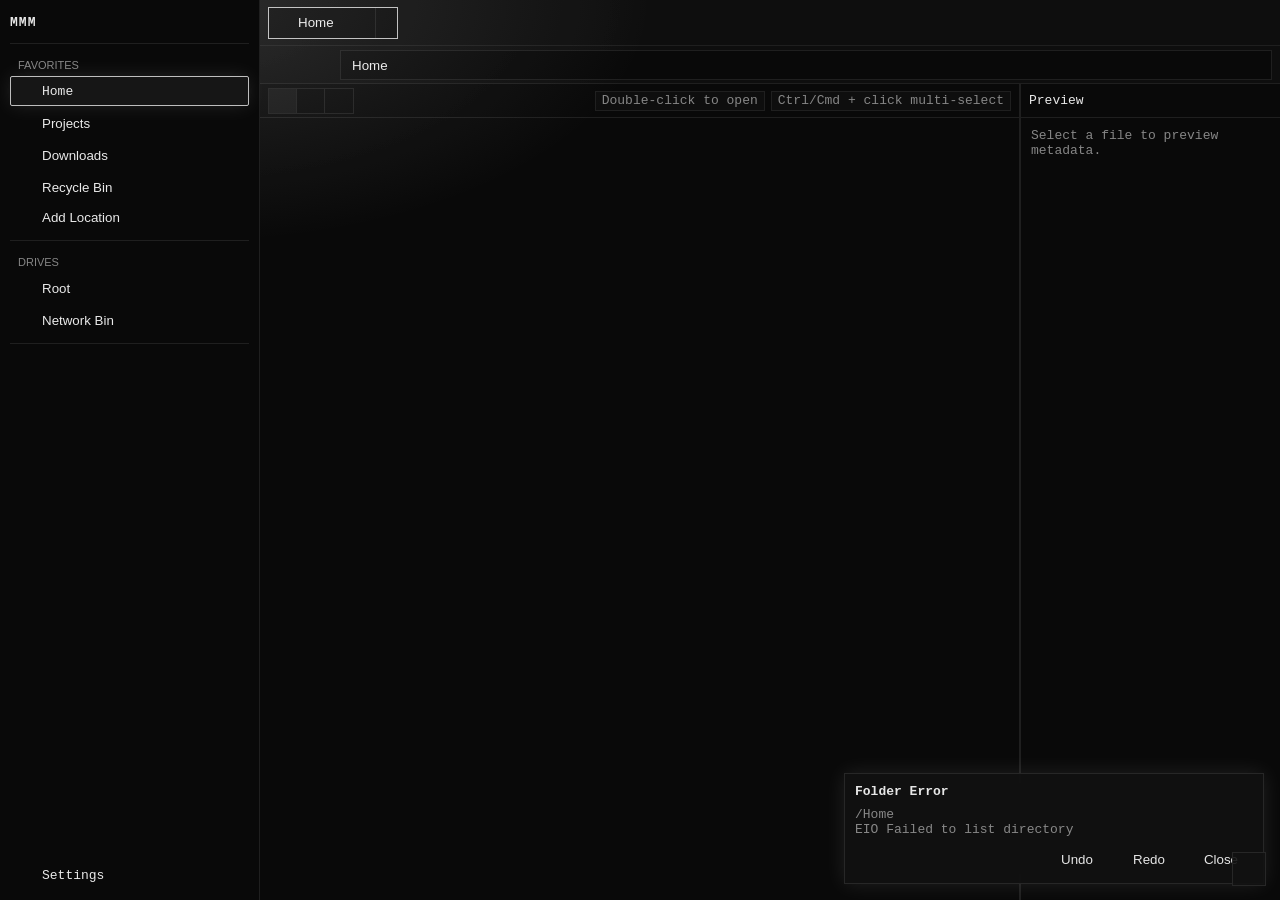
<file: ui/index.html>
<!DOCTYPE html>
<html lang="en">
<head>
    <meta charset="UTF-8">
    <meta name="viewport" content="width=device-width, initial-scale=1.0">
    <title>MMM Explorer</title>
    <script>
        (function () {
            try {
                var t = localStorage.getItem("mmm-theme") || "dark";
                document.documentElement.setAttribute("data-theme", t);
                document.documentElement.style.backgroundColor = t === "light" ? "#fff7ee" : "#0f1115";
            } catch (_e) {
                document.documentElement.setAttribute("data-theme", "dark");
                document.documentElement.style.backgroundColor = "#0f1115";
            }
        })();
    </script>
    <link rel="stylesheet" href="styles.css">
</head>
<body data-view="explorer">
    <div class="app-shell postfx" id="appShell">
        <aside class="sidebar" id="sidebar">
            <div class="brand-row">
                <button class="icon-btn" id="sidebarToggle" title="Toggle Sidebar">
                    <svg><use href="#icon-sidebar"></use></svg>
                </button>
                <span class="brand-title">MMM</span>
            </div>

            <div class="sidebar-section">
                <button class="section-toggle" data-target="favorites">Favorites</button>
                <nav id="favorites" class="section-items">
                    <a href="index.html" class="nav-item active" data-path="/Home">
                        <svg><use href="#icon-home"></use></svg>
                        <span>Home</span>
                    </a>
                    <button class="nav-item" data-path="/Home/workspace">
                        <svg><use href="#icon-folder"></use></svg>
                        <span>Projects</span>
                    </button>
                    <button class="nav-item" data-path="/Home/Downloads">
                        <svg><use href="#icon-folder"></use></svg>
                        <span>Downloads</span>
                    </button>
                    <button class="nav-item" data-path="/Home/Recycle Bin">
                        <svg><use href="#icon-trash"></use></svg>
                        <span>Recycle Bin</span>
                    </button>
                </nav>
                <button class="add-location" id="addLocationBtn">
                    <svg><use href="#icon-add-folder"></use></svg>
                    <span>Add Location</span>
                </button>
            </div>

            <div class="sidebar-section">
                <button class="section-toggle" data-target="drives">Drives</button>
                <nav id="drives" class="section-items">
                    <button class="nav-item" data-path="/Home">
                        <svg><use href="#icon-folder-open"></use></svg>
                        <span>Root</span>
                    </button>
                    <button class="nav-item" data-path="/Home/Network Bin">
                        <svg><use href="#icon-folder"></use></svg>
                        <span>Network Bin</span>
                    </button>
                </nav>
            </div>

            <div class="sidebar-bottom">
                <a href="settings.html" class="nav-item" data-view-link="settings">
                    <svg><use href="#icon-settings"></use></svg>
                    <span>Settings</span>
                </a>
            </div>
        </aside>

        <main class="main-pane">
            <header class="topbar" id="topDropArea">
                <div class="tab-strip" id="tabStrip"></div>
                <div class="toolbar">
                    <button class="icon-btn" id="searchToggle" title="Search">
                        <svg><use href="#icon-search"></use></svg>
                    </button>
                    <button class="icon-btn" id="newTabBtn" title="New Tab">
                        <svg><use href="#icon-plus"></use></svg>
                    </button>
                    <button class="icon-btn" id="newWindowBtn" title="New Window">
                        <svg><use href="#icon-split"></use></svg>
                    </button>
                    <button class="icon-btn" id="refreshBtn" title="Refresh">
                        <svg><use href="#icon-refresh"></use></svg>
                    </button>
                    <button class="icon-btn" id="recentsBtn" title="Recent">
                        <svg><use href="#icon-clock"></use></svg>
                    </button>
                    <button class="icon-btn" id="newFolderBtn" title="New Folder">
                        <svg><use href="#icon-add-folder"></use></svg>
                    </button>
                    <button class="icon-btn" id="newFileBtn" title="New File">
                        <svg><use href="#icon-file"></use></svg>
                    </button>
                    <button class="icon-btn" id="historyToggleBtn" title="IO History Timeline">
                        <svg><use href="#icon-clock"></use></svg>
                    </button>
                    <button class="icon-btn" id="splitToggle" title="Split Pane">
                        <svg><use href="#icon-split"></use></svg>
                    </button>
                    <button class="icon-btn" id="previewPaneToggle" title="Toggle Preview Pane">
                        <svg><use href="#icon-eye"></use></svg>
                    </button>
                    <button class="icon-btn" id="themeToggle" title="Theme">
                        <svg><use href="#icon-settings"></use></svg>
                    </button>
                </div>
            </header>

            <div class="address-wrap" id="addressWrap">
                <button class="icon-btn slim" id="backBtn" title="Back">
                    <svg><use href="#icon-chevron-left"></use></svg>
                </button>
                <button class="icon-btn slim" id="forwardBtn" title="Forward">
                    <svg><use href="#icon-chevron-right"></use></svg>
                </button>
                <div class="address-bar" id="addressBar" title="Double-click to edit path">
                    <div id="breadcrumbs" class="breadcrumbs"></div>
                    <input id="pathInput" class="path-input hidden" aria-label="Path Input" />
                </div>
            </div>

            <div class="workspace" id="workspace">
                <section class="panel" id="explorerPanel">
                    <div class="panel-toolbar">
                        <div class="segmented" id="viewModeToggle">
                            <button data-mode="grid" class="active"><svg><use href="#icon-grid"></use></svg></button>
                            <button data-mode="list"><svg><use href="#icon-list"></use></svg></button>
                            <button data-mode="details"><svg><use href="#icon-details"></use></svg></button>
                        </div>
                        <div class="status-badges">
                            <span class="badge">Double-click to open</span>
                            <span class="badge">Ctrl/Cmd + click multi-select</span>
                        </div>
                    </div>
                    <div class="file-region" id="fileRegion"></div>
                </section>

                <section class="panel hidden" id="settingsPanel">
                    <h2>Settings</h2>
                    <div class="settings-tabs" id="settingsTabs">
                        <button class="active" data-settings-tab="general">General</button>
                        <button data-settings-tab="shortcuts">Shortcuts</button>
                        <button data-settings-tab="context">Context</button>
                        <button data-settings-tab="icons">Icons</button>
                        <button data-settings-tab="history">History</button>
                        <button data-settings-tab="system">System</button>
                    </div>
                    <div class="settings-grid settings-section" data-settings-section="general">
                        <label><span>Theme</span><select id="themeSelect"><option value="dark">Dark Monotone</option><option value="light">Light Orange</option></select></label>
                        <label><span>Sidebar Auto Hide</span><input type="checkbox" id="autoHideCheckbox" checked></label>
                        <label><span>Show Hidden Files</span><input type="checkbox" id="hiddenCheckbox"></label>
                        <label><span>Default View</span><select id="defaultViewSelect"><option value="grid">Grid</option><option value="list">List</option><option value="details">Details</option></select></label>
                        <label><span>Expanded Context Menu</span><input type="checkbox" id="contextExpandedCheckbox" /></label>
                    </div>
                    <div class="settings-grid settings-section hidden" data-settings-section="shortcuts">
                        <label><span>Spotlight Shortcut</span><input type="text" id="shortcutSpotlight" value="Ctrl+K" /></label>
                        <label><span>New Tab Shortcut</span><input type="text" id="shortcutNewTab" value="Ctrl+T" /></label>
                        <label><span>New Folder Shortcut</span><input type="text" id="shortcutNewFolder" value="Ctrl+N" /></label>
                        <label><span>New File Shortcut</span><input type="text" id="shortcutNewFile" value="Ctrl+Shift+N" /></label>
                        <label><span>Refresh Shortcut</span><input type="text" id="shortcutRefresh" value="Ctrl+R" /></label>
                        <label><span>Toggle Preview Shortcut</span><input type="text" id="shortcutPreview" value="Ctrl+P" /></label>
                        <label><span>Back Shortcut</span><input type="text" id="shortcutBack" value="Alt+ArrowLeft" /></label>
                        <label><span>Forward Shortcut</span><input type="text" id="shortcutForward" value="Alt+ArrowRight" /></label>
                        <label><span>Copy Shortcut</span><input type="text" id="shortcutCopy" value="Ctrl+C" /></label>
                        <label><span>Cut Shortcut</span><input type="text" id="shortcutCut" value="Ctrl+X" /></label>
                        <label><span>Paste Shortcut</span><input type="text" id="shortcutPaste" value="Ctrl+V" /></label>
                        <label><span>Undo Shortcut</span><input type="text" id="shortcutUndo" value="Ctrl+Z" /></label>
                        <label><span>Redo Shortcut</span><input type="text" id="shortcutRedo" value="Ctrl+Y" /></label>
                        <label><span>Rename Shortcut</span><input type="text" id="shortcutRename" value="F2" /></label>
                        <label><span>Delete Shortcut</span><input type="text" id="shortcutDelete" value="Delete" /></label>
                        <label><span>Select All Shortcut</span><input type="text" id="shortcutSelectAll" value="Ctrl+A" /></label>
                        <label><span>Duplicate Shortcut</span><input type="text" id="shortcutDuplicate" value="Ctrl+D" /></label>
                        <label><span>Toggle History Shortcut</span><input type="text" id="shortcutHistory" value="Ctrl+H" /></label>
                        <label><span>Toggle Terminal Shortcut</span><input type="text" id="shortcutTerminal" value="Ctrl+`" /></label>
                    </div>
                    <div class="settings-grid settings-section hidden" style="padding-top:0;" data-settings-section="context">
                        <label style="display:grid; grid-template-columns:1fr; gap:6px; align-items:start;">
                            <span>Context Actions JSON</span>
                            <textarea id="contextActionsInput" rows="6" placeholder='{"open":{"label":"Open","icon":"icon-folder","enabled":true}}'></textarea>
                        </label>
                        <button class="icon-btn" id="saveContextActionsBtn" title="Save Context Actions">Save Context Actions</button>
                        <label style="display:grid; grid-template-columns:1fr; gap:6px; align-items:start;">
                            <span>Custom Actions JSON</span>
                            <textarea id="customContextActionsInput" rows="6" placeholder='[{"id":"open-vscode","label":"Open with VS Code","icon":"icon-file-code","command":"open:vscode://file/{{path}}","requiresSelection":true}]'></textarea>
                        </label>
                        <button class="icon-btn" id="saveCustomContextActionsBtn" title="Save Custom Actions">Save Custom Actions</button>
                        <div class="template-tools" id="customActionTemplates">
                            <span class="muted">Quick Templates</span>
                            <div class="template-actions">
                                <button class="icon-btn" id="addTemplateVsCodeBtn" title="Add Open with VS Code">Open with VS Code</button>
                                <button class="icon-btn" id="addTemplateTerminalBtn" title="Add Open Terminal Here">Open Terminal Here</button>
                                <button class="icon-btn" id="addTemplateBrowserBtn" title="Add Open in Browser">Open in Browser</button>
                            </div>
                        </div>
                    </div>
                    <div class="settings-grid settings-section hidden" style="padding-top:0;" data-settings-section="icons">
                        <label style="display:grid; grid-template-columns:1fr; gap:6px; align-items:start;">
                            <span>File Icon Rules JSON (ext -> icon)</span>
                            <textarea id="fileIconRulesInput" rows="5" placeholder='{"js":"icon-file-code","md":"icon-file"}'></textarea>
                        </label>
                        <button class="icon-btn" id="saveFileIconRulesBtn" title="Save File Icon Rules">Save File Icon Rules</button>
                        <label style="display:grid; grid-template-columns:1fr; gap:6px; align-items:start;">
                            <span>Sidebar Icon Rules JSON (key -> icon)</span>
                            <textarea id="sidebarIconRulesInput" rows="5" placeholder='{"Home":"icon-home","Downloads":"icon-folder-open"}'></textarea>
                        </label>
                        <button class="icon-btn" id="saveSidebarIconRulesBtn" title="Save Sidebar Icon Rules">Save Sidebar Icon Rules</button>
                        <div class="icon-importer">
                            <div class="muted">Icon Importer</div>
                            <label><span>Icon Key</span><input type="text" id="iconImportKeyInput" placeholder="project-logo" /></label>
                            <label><span>Upload PNG/JPG/SVG</span><input type="file" id="iconImportFileInput" accept=".png,.jpg,.jpeg,.svg,image/png,image/jpeg,image/svg+xml" /></label>
                            <button class="icon-btn" id="importIconFileBtn" title="Import Icon File">Import File Icon</button>
                            <label style="display:grid; grid-template-columns:1fr; gap:6px; align-items:start;">
                                <span>Paste SVG Markup</span>
                                <textarea id="iconImportSvgInput" rows="5" placeholder="<svg viewBox='0 0 24 24'>...</svg>"></textarea>
                            </label>
                            <button class="icon-btn" id="importIconSvgBtn" title="Import SVG Markup">Import SVG Markup</button>
                            <div class="imported-icons" id="importedIconsList"></div>
                        </div>
                    </div>
                    <div class="settings-grid settings-section hidden" style="padding-top:0;" data-settings-section="history">
                        <label><span>Enable IO History</span><input type="checkbox" id="ioHistoryEnabledCheckbox" checked></label>
                        <label><span>IO History Limit</span><input type="number" id="ioHistoryLimitInput" min="10" max="500" value="140" /></label>
                        <label><span>Timeline Limit</span><input type="number" id="ioTimelineLimitInput" min="10" max="500" value="140" /></label>
                        <label><span>Recycle Retention Days</span><input type="number" id="recycleRetentionDaysInput" min="1" max="3650" value="30" /></label>
                        <label><span>Recycle Max Items</span><input type="number" id="recycleMaxItemsInput" min="10" max="50000" value="1000" /></label>
                        <div class="template-actions" id="operationQueueControls">
                            <button class="icon-btn" id="queuePauseBtn" title="Pause or Resume Queue">Pause Queue</button>
                            <button class="icon-btn" id="queueClearBtn" title="Clear Pending Queue">Clear Queue</button>
                        </div>
                    </div>
                    <div class="settings-grid settings-section hidden" style="padding-top:0;" data-settings-section="system">
                        <div class="muted" style="grid-column:1 / -1;">Virtual filesystem mapping and native host info.</div>
                        <label><span>Virtual Root</span><input type="text" id="sysVirtualRoot" value="/Home" readonly /></label>
                        <label><span>Mapped Real Root</span><input type="text" id="sysRealRoot" placeholder="~" /></label>
                        <div class="template-actions" style="grid-column:1 / -1;">
                            <button class="icon-btn" id="sysApplyRootBtn" title="Apply Root Mapping">Apply Root</button>
                            <button class="icon-btn" id="sysResetRootBtn" title="Reset Root to ~">Reset to ~</button>
                            <button class="icon-btn" id="sysRefreshInfoBtn" title="Refresh System Info">Refresh Info</button>
                        </div>
                        <label style="display:grid; grid-template-columns:1fr; gap:6px; align-items:start; grid-column:1 / -1;">
                            <span>System Info</span>
                            <textarea id="sysInfoOutput" rows="10" readonly spellcheck="false" placeholder="(native host not connected)"></textarea>
                        </label>
                    </div>
                </section>

                <section class="panel hidden" id="propertiesPanel">
                    <h2>Properties</h2>
                    <div class="properties-table" id="propertiesTable"></div>
                </section>

                <aside class="preview-pane" id="previewPane">
                    <div class="preview-header">
                        <span>Preview</span>
                        <button class="icon-btn slim" id="previewToggle" title="Toggle Preview"><svg><use href="#icon-eye"></use></svg></button>
                    </div>
                    <div class="preview-body" id="previewBody">Select a file to preview metadata.</div>
                </aside>

                <aside class="history-panel hidden" id="historyPanel">
                    <div class="history-head">
                        <span>IO Timeline</span>
                        <button class="icon-btn slim" id="historyCloseBtn" title="Close History"><svg><use href="#icon-close"></use></svg></button>
                    </div>
                    <div class="history-split">
                        <div class="history-list" id="historyList"></div>
                        <div class="history-diff" id="historyDiff">Select a timeline state to view summary diff.</div>
                    </div>
                </aside>
            </div>

            <footer class="terminal" id="terminalPane">
                <div class="terminal-resizer" id="terminalResizer"></div>
                <div class="terminal-head">
                    <svg><use href="#icon-terminal"></use></svg>
                    <span>Integrated Terminal</span>
                </div>
                <div class="terminal-body" id="terminalBody">
                    <div class="terminal-output" id="terminalOutput"></div>
                    <div class="terminal-input-row">
                        <span class="muted" id="cwdLabel">cwd: /Home</span>
                        <span>$</span>
                        <input id="terminalInput" class="terminal-input" autocomplete="off" spellcheck="false" placeholder="Type a command (help)" />
                        <button class="icon-btn slim" id="terminalRunBtn" title="Run Command">Run</button>
                    </div>
                </div>
            </footer>
        </main>
    </div>

    <button class="terminal-launcher" id="terminalLauncherBtn" title="Open Terminal">
        <svg><use href="#icon-chevron-left"></use></svg>
    </button>

    <div class="spotlight hidden" id="spotlight">
        <div class="spotlight-box">
            <div class="spotlight-input-wrap">
                <svg><use href="#icon-search"></use></svg>
                <input id="spotlightInput" placeholder="Search files, folders, and commands" />
            </div>
            <div class="spotlight-options">
                <button data-filter="type:folder">type:folder</button>
                <button data-filter="type:file">type:file</button>
                <button data-filter="ext:js">ext:js</button>
                <button data-filter="regex:on">regex:on</button>
            </div>
            <div class="spotlight-results" id="spotlightResults"></div>
        </div>
    </div>

    <ul class="context-menu hidden" id="contextMenu">
        <li data-action="open">Open</li>
        <li data-action="openNewTab">Open in New Tab</li>
        <li data-action="addFavorite">Add to Favorites</li>
        <li data-action="setFolderIcon">Set Folder Icon</li>
        <li data-action="setSidebarIcon">Set Sidebar Icon</li>
        <li data-action="rename">Rename</li>
        <li data-action="duplicate">Duplicate</li>
        <li data-action="copyItem">Copy</li>
        <li data-action="cutItem">Cut</li>
        <li data-action="pasteItem">Paste</li>
        <li data-action="moveTo">Move To Path...</li>
        <li data-action="copyPath">Copy Path</li>
        <li data-action="properties">Properties</li>
        <li class="menu-separator" role="separator" aria-hidden="true"></li>
        <li data-action="newFolder">New Folder</li>
        <li data-action="newFile">New File</li>
        <li data-action="selectAll">Select All</li>
        <li data-action="undo">Undo</li>
        <li data-action="redo">Redo</li>
        <li data-action="refresh">Refresh</li>
        <li data-action="delete">Delete</li>
        <li data-action="restoreItem">Restore from Recycle Bin</li>
        <li data-action="emptyRecycleBin">Empty Recycle Bin</li>
    </ul>

    <div class="operation-popup hidden" id="operationPopup">
        <div class="operation-popup-title" id="operationPopupTitle">Operation</div>
        <div class="operation-popup-body" id="operationPopupBody">No operations yet.</div>
        <div class="operation-popup-actions">
            <button class="icon-btn" id="operationUndoBtn" title="Undo">Undo</button>
            <button class="icon-btn" id="operationRedoBtn" title="Redo">Redo</button>
            <button class="icon-btn" id="operationPopupCloseBtn" title="Close">Close</button>
        </div>
    </div>

    <div class="dialog-overlay hidden" id="newFolderDialog">
        <div class="dialog-card">
            <h3>New Folder</h3>
            <p>Create a new folder in the current path.</p>
            <label class="dialog-field"><span>Name</span><input id="newFolderNameInput" type="text" value="new-folder" /></label>
            <div class="dialog-actions">
                <button class="icon-btn" id="newFolderCancelBtn" title="Cancel">Cancel</button>
                <button class="icon-btn" id="newFolderCreateBtn" title="Create">Create</button>
            </div>
        </div>
    </div>

    <div class="dialog-overlay hidden" id="newFileDialog">
        <div class="dialog-card">
            <h3>New File</h3>
            <p>Create a new file in the current path.</p>
            <label class="dialog-field"><span>Name</span><input id="newFileNameInput" type="text" value="untitled.txt" /></label>
            <div class="dialog-actions">
                <button class="icon-btn" id="newFileCancelBtn" title="Cancel">Cancel</button>
                <button class="icon-btn" id="newFileCreateBtn" title="Create">Create</button>
            </div>
        </div>
    </div>

    <script src="MJSI.js"></script>
    <script src="scripts.js"></script>
</body>
</html>
</file>
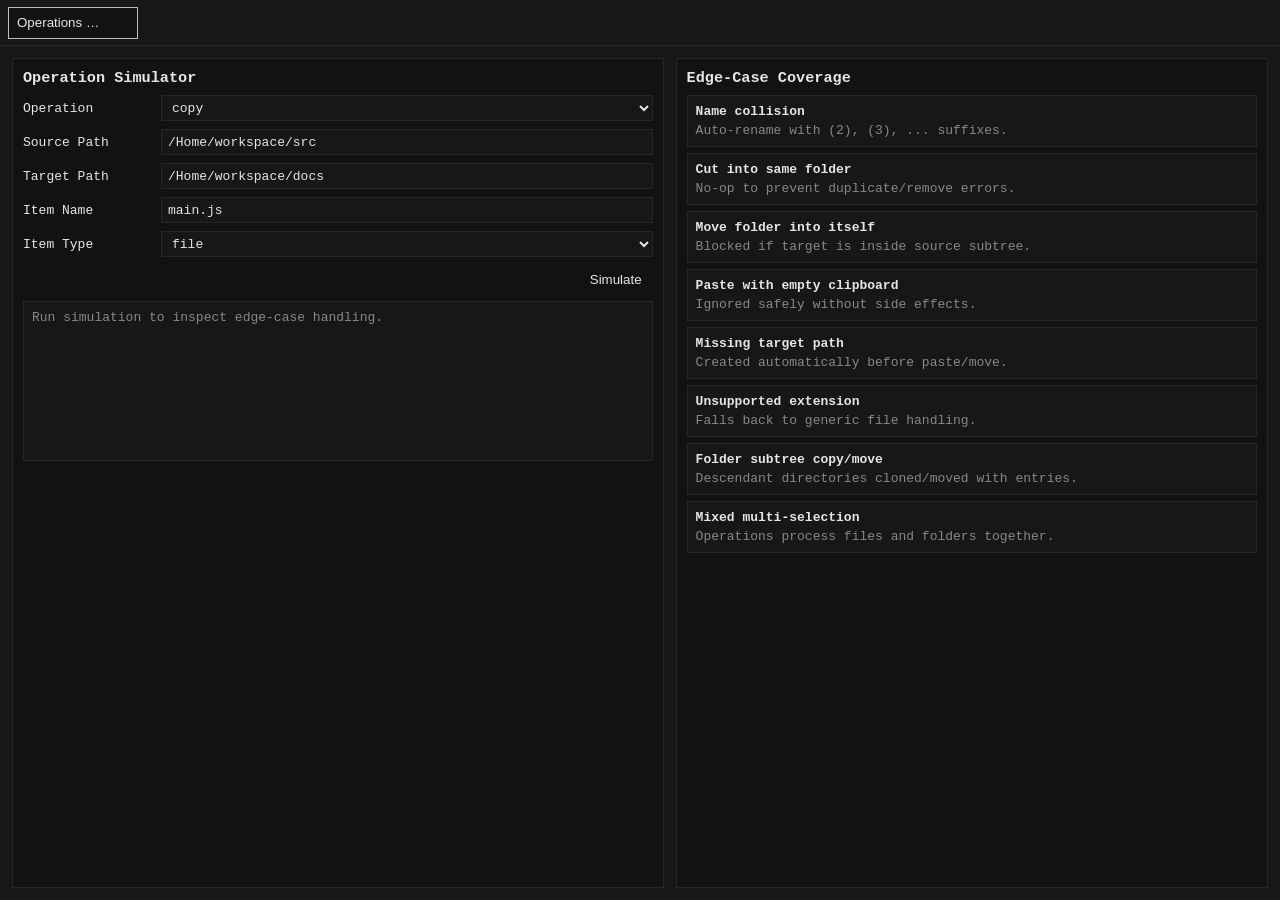
<file: ui/file-operations.html>
<!DOCTYPE html>
<html lang="en">
<head>
  <meta charset="UTF-8">
  <meta name="viewport" content="width=device-width, initial-scale=1.0">
  <title>MMM File Operations Center</title>
  <script>
    (function () {
      try {
        var t = localStorage.getItem("mmm-theme") || "dark";
        document.documentElement.setAttribute("data-theme", t);
        document.documentElement.style.backgroundColor = t === "light" ? "#fff7ee" : "#0f1115";
      } catch (_e) {
        document.documentElement.setAttribute("data-theme", "dark");
        document.documentElement.style.backgroundColor = "#0f1115";
      }
    })();
  </script>
  <link rel="stylesheet" href="styles.css">
  <style>
    .ops-wrap {
      display: grid;
      grid-template-columns: 1.1fr 1fr;
      gap: 12px;
      padding: 12px;
      min-height: 0;
      overflow: auto;
    }
    .ops-card {
      border: 1px solid var(--line);
      background: var(--surface);
      padding: 10px;
      display: grid;
      gap: 8px;
      align-content: start;
    }
    .ops-row {
      display: grid;
      grid-template-columns: 130px 1fr;
      gap: 8px;
      align-items: center;
    }
    .ops-row input,
    .ops-row select {
      height: 26px;
      border: 1px solid var(--line);
      background: var(--surface-2);
      color: var(--text);
      padding: 0 6px;
      font: inherit;
    }
    .ops-result {
      min-height: 160px;
      border: 1px solid var(--line);
      background: var(--surface-2);
      padding: 8px;
      white-space: pre-wrap;
      color: var(--muted);
    }
    .edge-grid {
      display: grid;
      gap: 6px;
    }
    .edge-item {
      border: 1px solid var(--line);
      background: var(--surface-2);
      padding: 8px;
      display: grid;
      gap: 4px;
    }
  </style>
</head>
<body>
  <main class="main-pane" style="grid-template-rows: 46px 1fr; height: 100vh;">
    <header class="topbar">
      <div class="tab-strip"><div class="tab active"><button class="tab-open"><span>Operations Center</span></button></div></div>
      <div class="toolbar">
        <button class="icon-btn" id="closeBtn" title="Close"><svg><use href="#icon-close"></use></svg></button>
      </div>
    </header>

    <section class="ops-wrap">
      <article class="ops-card">
        <h3 style="margin:0;">Operation Simulator</h3>
        <div class="ops-row"><span>Operation</span><select id="opType"><option>copy</option><option>move</option><option>cut + paste</option><option>rename</option><option>delete</option></select></div>
        <div class="ops-row"><span>Source Path</span><input id="sourcePath" value="/Home/workspace/src" /></div>
        <div class="ops-row"><span>Target Path</span><input id="targetPath" value="/Home/workspace/docs" /></div>
        <div class="ops-row"><span>Item Name</span><input id="itemName" value="main.js" /></div>
        <div class="ops-row"><span>Item Type</span><select id="itemType"><option>file</option><option>folder</option></select></div>
        <div style="display:flex; gap:8px; justify-content:flex-end;">
          <button class="icon-btn" id="simulateBtn" style="width:auto; padding:0 10px;">Simulate</button>
        </div>
        <div class="ops-result" id="opsResult">Run simulation to inspect edge-case handling.</div>
      </article>

      <article class="ops-card">
        <h3 style="margin:0;">Edge-Case Coverage</h3>
        <div class="edge-grid">
          <div class="edge-item"><strong>Name collision</strong><span class="muted">Auto-rename with (2), (3), ... suffixes.</span></div>
          <div class="edge-item"><strong>Cut into same folder</strong><span class="muted">No-op to prevent duplicate/remove errors.</span></div>
          <div class="edge-item"><strong>Move folder into itself</strong><span class="muted">Blocked if target is inside source subtree.</span></div>
          <div class="edge-item"><strong>Paste with empty clipboard</strong><span class="muted">Ignored safely without side effects.</span></div>
          <div class="edge-item"><strong>Missing target path</strong><span class="muted">Created automatically before paste/move.</span></div>
          <div class="edge-item"><strong>Unsupported extension</strong><span class="muted">Falls back to generic file handling.</span></div>
          <div class="edge-item"><strong>Folder subtree copy/move</strong><span class="muted">Descendant directories cloned/moved with entries.</span></div>
          <div class="edge-item"><strong>Mixed multi-selection</strong><span class="muted">Operations process files and folders together.</span></div>
        </div>
      </article>
    </section>
  </main>

  <script>
    const sourcePath = document.getElementById('sourcePath');
    const targetPath = document.getElementById('targetPath');
    const itemName = document.getElementById('itemName');
    const itemType = document.getElementById('itemType');
    const opType = document.getElementById('opType');
    const result = document.getElementById('opsResult');

    function startsWithPath(parent, child) {
      return child === parent || child.startsWith(parent + '/');
    }

    function simulate() {
      const src = (sourcePath.value || '').trim();
      const dst = (targetPath.value || '').trim();
      const name = (itemName.value || '').trim();
      const type = itemType.value;
      const op = opType.value;

      if (!src || !name) {
        result.textContent = 'Missing required values: source path and item name.';
        return;
      }

      const sourceItemPath = src + '/' + name;
      const targetItemPath = (dst || '(none)') + '/' + name;
      const lines = [];

      lines.push('Operation: ' + op);
      lines.push('Item: ' + name + ' (' + type + ')');
      lines.push('Source: ' + src);
      lines.push('Target: ' + (dst || '(none)'));
      lines.push('');

      if ((op === 'move' || op === 'cut + paste') && src === dst) {
        lines.push('- No-op: source and target are identical.');
      }

      if ((op === 'move' || op === 'cut + paste' || op === 'copy') && type === 'folder' && dst && startsWithPath(sourceItemPath, targetItemPath)) {
        lines.push('- Blocked: cannot place a folder inside itself.');
      }

      if ((op === 'copy' || op === 'move' || op === 'cut + paste') && !dst) {
        lines.push('- Blocked: destination path is required.');
      }

      if (op === 'rename' && name.indexOf('/') !== -1) {
        lines.push('- Blocked: rename cannot include path separators.');
      }

      lines.push('- Conflict handling: if destination already has this name, create name + (2), (3), ...');
      lines.push('- Directory handling: subtree entries are copied/moved for folders.');
      lines.push('- Clipboard handling: empty clipboard is ignored without changes.');

      result.textContent = lines.join('\n');
    }

    document.getElementById('simulateBtn').addEventListener('click', simulate);
    document.getElementById('closeBtn').addEventListener('click', () => window.close());
  </script>
</body>
</html>
</file>
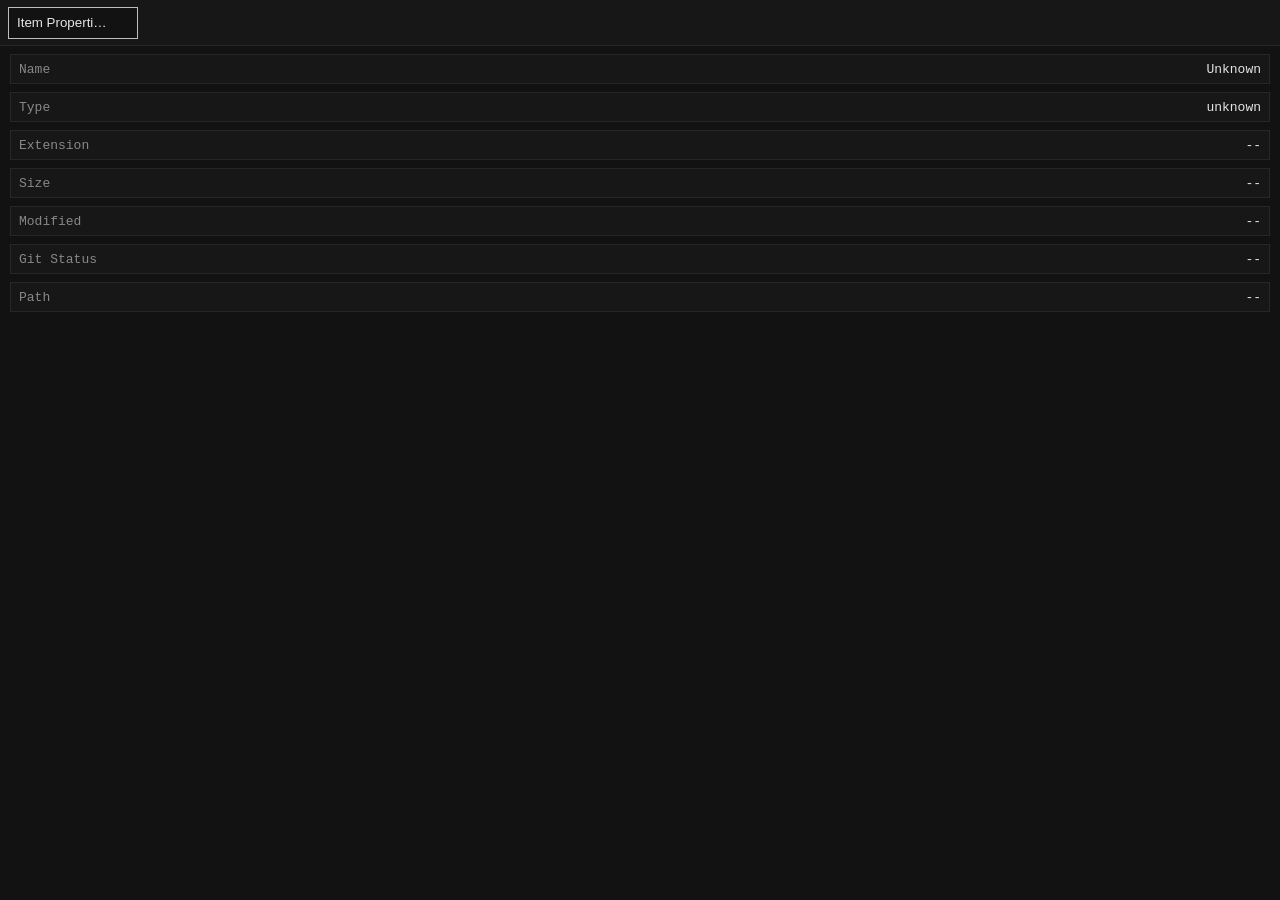
<file: ui/item-properties.html>
<!DOCTYPE html>
<html lang="en">
<head>
  <meta charset="UTF-8">
  <meta name="viewport" content="width=device-width, initial-scale=1.0">
  <title>MMM Item Properties</title>
  <script>
    (function () {
      try {
        var t = localStorage.getItem("mmm-theme") || "dark";
        document.documentElement.setAttribute("data-theme", t);
        document.documentElement.style.backgroundColor = t === "light" ? "#fff7ee" : "#0f1115";
      } catch (_e) {
        document.documentElement.setAttribute("data-theme", "dark");
        document.documentElement.style.backgroundColor = "#0f1115";
      }
    })();
  </script>
  <link rel="stylesheet" href="styles.css">
</head>
<body>
  <main class="main-pane" style="grid-template-rows: 46px 1fr; height: 100vh;">
    <header class="topbar">
      <div class="tab-strip"><div class="tab active"><button class="tab-open"><span>Item Properties</span></button></div></div>
      <div class="toolbar">
        <button class="icon-btn" id="copyPathBtn" title="Copy Path"><svg><use href="#icon-file"></use></svg></button>
        <button class="icon-btn" id="closeBtn" title="Close"><svg><use href="#icon-close"></use></svg></button>
      </div>
    </header>

    <section class="panel" style="grid-template-rows: 1fr; border-right: 0;">
      <div class="properties-table" id="propertiesTable"></div>
    </section>
  </main>

  <script>
    const savedTheme = localStorage.getItem('mmm-theme') || 'dark';
    document.documentElement.setAttribute('data-theme', savedTheme);

    const table = document.getElementById('propertiesTable');
    const params = new URLSearchParams(window.location.search);
    let payload = null;

    try {
      payload = JSON.parse(params.get('item') || '{}');
    } catch (_err) {
      payload = null;
    }

    const fallback = {
      name: 'Unknown',
      type: 'unknown',
      ext: '--',
      size: '--',
      modified: '--',
      git: '--',
      path: '--'
    };

    const item = Object.assign({}, fallback, payload || {});
    const rows = [
      ['Name', item.name],
      ['Type', item.type],
      ['Extension', item.ext || '--'],
      ['Size', item.size || '--'],
      ['Modified', item.modified || '--'],
      ['Git Status', item.git || '--'],
      ['Path', item.path || '--']
    ];

    table.innerHTML = rows
      .map(([k, v]) => `<div class=\"properties-row\"><span class=\"muted\">${k}</span><span>${v}</span></div>`)
      .join('');

    const copyPathBtn = document.getElementById('copyPathBtn');
    if (copyPathBtn) {
      copyPathBtn.addEventListener('click', () => {
        const text = item.path || '--';
        if (navigator.clipboard && navigator.clipboard.writeText) {
          navigator.clipboard.writeText(text);
        }
      });
    }

    const closeBtn = document.getElementById('closeBtn');
    if (closeBtn) {
      closeBtn.addEventListener('click', () => window.close());
    }
  </script>
</body>
</html>
</file>
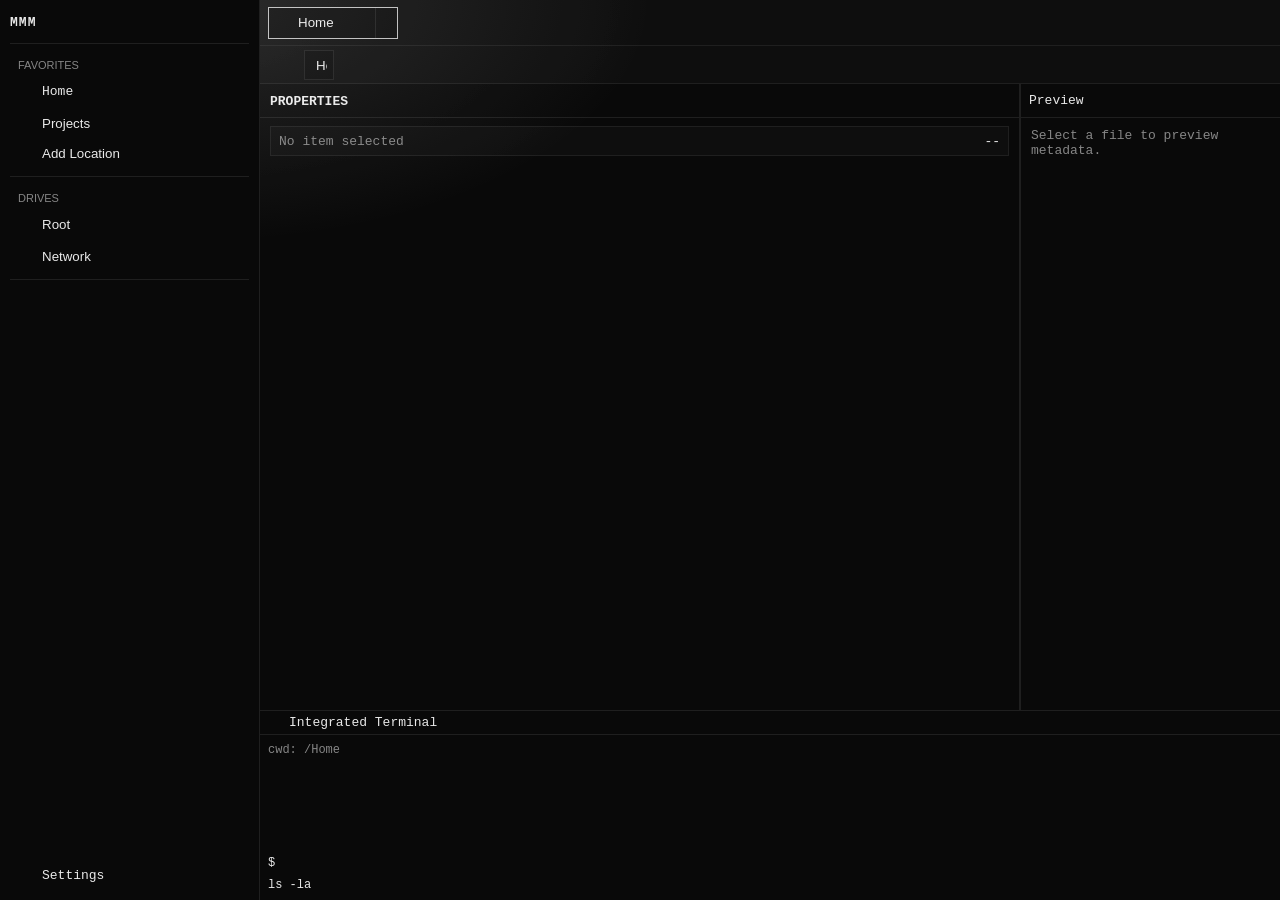
<file: ui/properties.html>
<!DOCTYPE html>
<html lang="en">
<head>
    <meta charset="UTF-8">
    <meta name="viewport" content="width=device-width, initial-scale=1.0">
    <title>MMM Properties</title>
    <script>
        (function () {
            try {
                var t = localStorage.getItem("mmm-theme") || "dark";
                document.documentElement.setAttribute("data-theme", t);
                document.documentElement.style.backgroundColor = t === "light" ? "#fff7ee" : "#0f1115";
            } catch (_e) {
                document.documentElement.setAttribute("data-theme", "dark");
                document.documentElement.style.backgroundColor = "#0f1115";
            }
        })();
    </script>
    <link rel="stylesheet" href="styles.css">
</head>
<body data-view="properties">
    <div class="app-shell postfx" id="appShell">
        <aside class="sidebar" id="sidebar">
            <div class="brand-row">
                <button class="icon-btn" id="sidebarToggle" title="Toggle Sidebar"><svg><use href="#icon-sidebar"></use></svg></button>
                <span class="brand-title">MMM</span>
            </div>
            <div class="sidebar-section">
                <button class="section-toggle" data-target="favorites">Favorites</button>
                <nav id="favorites" class="section-items">
                    <a href="index.html" class="nav-item" data-path="Home"><svg><use href="#icon-home"></use></svg><span>Home</span></a>
                    <button class="nav-item" data-path="Projects"><svg><use href="#icon-folder"></use></svg><span>Projects</span></button>
                </nav>
                <button class="add-location" id="addLocationBtn"><svg><use href="#icon-add-folder"></use></svg><span>Add Location</span></button>
            </div>
            <div class="sidebar-section">
                <button class="section-toggle" data-target="drives">Drives</button>
                <nav id="drives" class="section-items">
                    <button class="nav-item" data-path="Root"><svg><use href="#icon-folder-open"></use></svg><span>Root</span></button>
                    <button class="nav-item" data-path="Network"><svg><use href="#icon-folder"></use></svg><span>Network</span></button>
                </nav>
            </div>
            <div class="sidebar-bottom">
                <a href="settings.html" class="nav-item" data-view-link="settings"><svg><use href="#icon-settings"></use></svg><span>Settings</span></a>
            </div>
        </aside>

        <main class="main-pane">
            <header class="topbar">
                <div class="tab-strip" id="tabStrip"></div>
                <div class="toolbar">
                    <button class="icon-btn" id="searchToggle" title="Search"><svg><use href="#icon-search"></use></svg></button>
                    <button class="icon-btn" id="newTabBtn" title="New Tab"><svg><use href="#icon-plus"></use></svg></button>
                    <button class="icon-btn" id="newWindowBtn" title="New Window"><svg><use href="#icon-split"></use></svg></button>
                    <button class="icon-btn" id="refreshBtn" title="Refresh"><svg><use href="#icon-refresh"></use></svg></button>
                    <button class="icon-btn" id="recentsBtn" title="Recent"><svg><use href="#icon-clock"></use></svg></button>
                    <button class="icon-btn" id="newFolderBtn" title="New Folder"><svg><use href="#icon-add-folder"></use></svg></button>
                    <button class="icon-btn" id="splitToggle" title="Split Pane"><svg><use href="#icon-split"></use></svg></button>
                    <button class="icon-btn" id="previewPaneToggle" title="Toggle Preview Pane"><svg><use href="#icon-eye"></use></svg></button>
                    <button class="icon-btn" id="themeToggle" title="Theme"><svg><use href="#icon-settings"></use></svg></button>
                </div>
            </header>

            <div class="address-wrap" id="addressWrap">
                <button class="icon-btn slim" id="backBtn" title="Back"><svg><use href="#icon-chevron-left"></use></svg></button>
                <div class="address-bar" id="addressBar" title="Double-click to edit path">
                    <div id="breadcrumbs" class="breadcrumbs"></div>
                    <input id="pathInput" class="path-input hidden" aria-label="Path Input" />
                </div>
            </div>

            <div class="workspace" id="workspace">
                <section class="panel hidden" id="explorerPanel">
                    <div class="panel-toolbar">
                        <div class="segmented" id="viewModeToggle">
                            <button data-mode="grid" class="active"><svg><use href="#icon-grid"></use></svg></button>
                            <button data-mode="list"><svg><use href="#icon-list"></use></svg></button>
                            <button data-mode="details"><svg><use href="#icon-details"></use></svg></button>
                        </div>
                        <div class="status-badges"><span class="badge">Double-click to open</span></div>
                    </div>
                    <div class="file-region" id="fileRegion"></div>
                </section>

                <section class="panel hidden" id="settingsPanel">
                    <h2>Settings</h2>
                    <div class="settings-grid">
                        <label><span>Theme</span><select id="themeSelect"><option value="dark">Dark Monotone</option><option value="light">Light Orange</option></select></label>
                        <label><span>Sidebar Auto Hide</span><input type="checkbox" id="autoHideCheckbox" checked></label>
                        <label><span>Show Hidden Files</span><input type="checkbox" id="hiddenCheckbox"></label>
                        <label><span>Default View</span><select id="defaultViewSelect"><option value="grid">Grid</option><option value="list">List</option><option value="details">Details</option></select></label>
                        <label><span>Spotlight Shortcut</span><input type="text" id="shortcutSpotlight" value="Ctrl+K" /></label>
                        <label><span>New Tab Shortcut</span><input type="text" id="shortcutNewTab" value="Ctrl+T" /></label>
                        <label><span>New Folder Shortcut</span><input type="text" id="shortcutNewFolder" value="Ctrl+N" /></label>
                        <label><span>Toggle Preview Shortcut</span><input type="text" id="shortcutPreview" value="Ctrl+P" /></label>
                    </div>
                </section>

                <section class="panel" id="propertiesPanel">
                    <h2>Properties</h2>
                    <div class="properties-table" id="propertiesTable"></div>
                </section>

                <aside class="preview-pane" id="previewPane">
                    <div class="preview-header"><span>Preview</span><button class="icon-btn slim" id="previewToggle" title="Toggle Preview"><svg><use href="#icon-eye"></use></svg></button></div>
                    <div class="preview-body" id="previewBody">Select a file to preview metadata.</div>
                </aside>
            </div>

            <footer class="terminal" id="terminalPane">
                <div class="terminal-head"><svg><use href="#icon-terminal"></use></svg><span>Integrated Terminal</span></div>
                <div class="terminal-body"><span class="muted" id="cwdLabel">cwd: /Home</span><span>$</span> ls -la</div>
            </footer>
        </main>
    </div>

    <div class="spotlight hidden" id="spotlight">
        <div class="spotlight-box">
            <div class="spotlight-input-wrap"><svg><use href="#icon-search"></use></svg><input id="spotlightInput" placeholder="Search files, folders, and commands" /></div>
            <div class="spotlight-options">
                <button data-filter="type:folder">type:folder</button>
                <button data-filter="type:file">type:file</button>
                <button data-filter="ext:js">ext:js</button>
                <button data-filter="regex:on">regex:on</button>
            </div>
            <div class="spotlight-results" id="spotlightResults"></div>
        </div>
    </div>

    <ul class="context-menu hidden" id="contextMenu">
        <li data-action="open">Open</li>
        <li data-action="rename">Rename</li>
        <li data-action="copy">Copy Path</li>
        <li data-action="properties">Properties</li>
        <li data-action="delete">Delete</li>
    </ul>

    <script src="MJSI.js"></script>
    <script src="scripts.js"></script>
</body>
</html>
</file>
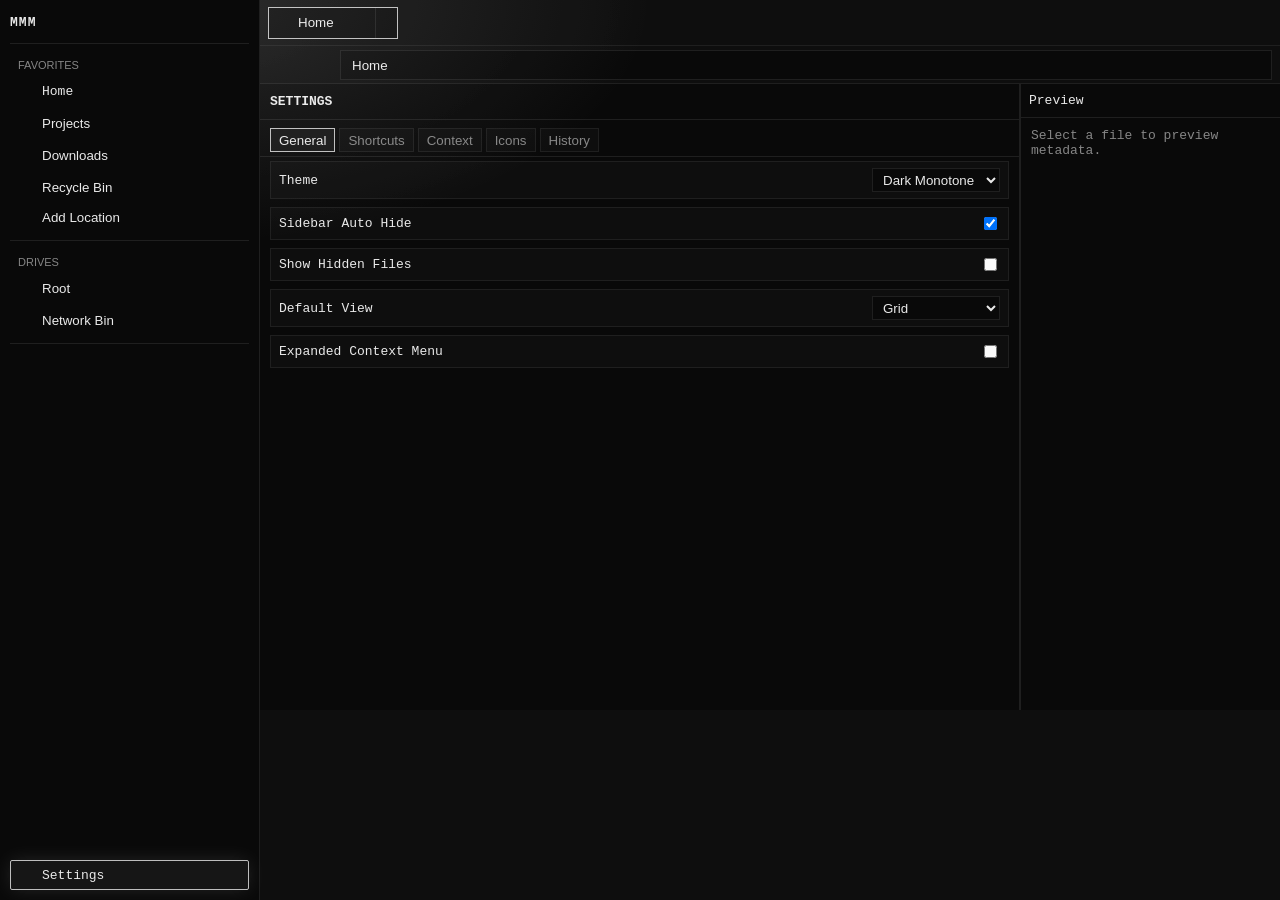
<file: ui/settings.html>
<!DOCTYPE html>
<html lang="en">
<head>
    <meta charset="UTF-8">
    <meta name="viewport" content="width=device-width, initial-scale=1.0">
    <title>MMM Settings</title>
    <script>
        (function () {
            try {
                var t = localStorage.getItem("mmm-theme") || "dark";
                document.documentElement.setAttribute("data-theme", t);
                document.documentElement.style.backgroundColor = t === "light" ? "#fff7ee" : "#0f1115";
            } catch (_e) {
                document.documentElement.setAttribute("data-theme", "dark");
                document.documentElement.style.backgroundColor = "#0f1115";
            }
        })();
    </script>
    <link rel="stylesheet" href="styles.css">
</head>
<body data-view="settings">
    <div class="app-shell postfx" id="appShell">
        <aside class="sidebar" id="sidebar">
            <div class="brand-row">
                <button class="icon-btn" id="sidebarToggle" title="Toggle Sidebar"><svg><use href="#icon-sidebar"></use></svg></button>
                <span class="brand-title">MMM</span>
            </div>
            <div class="sidebar-section">
                <button class="section-toggle" data-target="favorites">Favorites</button>
                <nav id="favorites" class="section-items">
                    <a href="index.html" class="nav-item" data-path="/Home"><svg><use href="#icon-home"></use></svg><span>Home</span></a>
                    <button class="nav-item" data-path="/Home/workspace"><svg><use href="#icon-folder"></use></svg><span>Projects</span></button>
                    <button class="nav-item" data-path="/Home/Downloads"><svg><use href="#icon-folder"></use></svg><span>Downloads</span></button>
                    <button class="nav-item" data-path="/Home/Recycle Bin"><svg><use href="#icon-trash"></use></svg><span>Recycle Bin</span></button>
                </nav>
                <button class="add-location" id="addLocationBtn"><svg><use href="#icon-add-folder"></use></svg><span>Add Location</span></button>
            </div>
            <div class="sidebar-section">
                <button class="section-toggle" data-target="drives">Drives</button>
                <nav id="drives" class="section-items">
                    <button class="nav-item" data-path="/Home"><svg><use href="#icon-folder-open"></use></svg><span>Root</span></button>
                    <button class="nav-item" data-path="/Home/Network Bin"><svg><use href="#icon-folder"></use></svg><span>Network Bin</span></button>
                </nav>
            </div>
            <div class="sidebar-bottom">
                <a href="settings.html" class="nav-item active" data-view-link="settings"><svg><use href="#icon-settings"></use></svg><span>Settings</span></a>
            </div>
        </aside>

        <main class="main-pane">
            <header class="topbar">
                <div class="tab-strip" id="tabStrip"></div>
                <div class="toolbar">
                    <button class="icon-btn" id="searchToggle" title="Search"><svg><use href="#icon-search"></use></svg></button>
                    <button class="icon-btn" id="newTabBtn" title="New Tab"><svg><use href="#icon-plus"></use></svg></button>
                    <button class="icon-btn" id="newWindowBtn" title="New Window"><svg><use href="#icon-split"></use></svg></button>
                    <button class="icon-btn" id="refreshBtn" title="Refresh"><svg><use href="#icon-refresh"></use></svg></button>
                    <button class="icon-btn" id="recentsBtn" title="Recent"><svg><use href="#icon-clock"></use></svg></button>
                    <button class="icon-btn" id="newFolderBtn" title="New Folder"><svg><use href="#icon-add-folder"></use></svg></button>
                    <button class="icon-btn" id="splitToggle" title="Split Pane"><svg><use href="#icon-split"></use></svg></button>
                    <button class="icon-btn" id="previewPaneToggle" title="Toggle Preview Pane"><svg><use href="#icon-eye"></use></svg></button>
                    <button class="icon-btn" id="themeToggle" title="Theme"><svg><use href="#icon-settings"></use></svg></button>
                </div>
            </header>

            <div class="address-wrap" id="addressWrap">
                <button class="icon-btn slim" id="backBtn" title="Back"><svg><use href="#icon-chevron-left"></use></svg></button>
                <button class="icon-btn slim" id="forwardBtn" title="Forward"><svg><use href="#icon-chevron-right"></use></svg></button>
                <div class="address-bar" id="addressBar" title="Double-click to edit path">
                    <div id="breadcrumbs" class="breadcrumbs"></div>
                    <input id="pathInput" class="path-input hidden" aria-label="Path Input" />
                </div>
            </div>

            <div class="workspace" id="workspace">
                <section class="panel hidden" id="explorerPanel">
                    <div class="panel-toolbar">
                        <div class="segmented" id="viewModeToggle">
                            <button data-mode="grid" class="active"><svg><use href="#icon-grid"></use></svg></button>
                            <button data-mode="list"><svg><use href="#icon-list"></use></svg></button>
                            <button data-mode="details"><svg><use href="#icon-details"></use></svg></button>
                        </div>
                        <div class="status-badges"><span class="badge">Double-click to open</span></div>
                    </div>
                    <div class="file-region" id="fileRegion"></div>
                </section>

                <section class="panel" id="settingsPanel">
                    <h2>Settings</h2>
                    <div class="settings-tabs" id="settingsTabs">
                        <button class="active" data-settings-tab="general">General</button>
                        <button data-settings-tab="shortcuts">Shortcuts</button>
                        <button data-settings-tab="context">Context</button>
                        <button data-settings-tab="icons">Icons</button>
                        <button data-settings-tab="history">History</button>
                    </div>
                    <div class="settings-grid settings-section" data-settings-section="general">
                        <label><span>Theme</span><select id="themeSelect"><option value="dark">Dark Monotone</option><option value="light">Light Orange</option></select></label>
                        <label><span>Sidebar Auto Hide</span><input type="checkbox" id="autoHideCheckbox" checked></label>
                        <label><span>Show Hidden Files</span><input type="checkbox" id="hiddenCheckbox"></label>
                        <label><span>Default View</span><select id="defaultViewSelect"><option value="grid">Grid</option><option value="list">List</option><option value="details">Details</option></select></label>
                        <label><span>Expanded Context Menu</span><input type="checkbox" id="contextExpandedCheckbox" /></label>
                    </div>
                    <div class="settings-grid settings-section hidden" data-settings-section="shortcuts">
                        <label><span>Spotlight Shortcut</span><input type="text" id="shortcutSpotlight" value="Ctrl+K" /></label>
                        <label><span>New Tab Shortcut</span><input type="text" id="shortcutNewTab" value="Ctrl+T" /></label>
                        <label><span>New Folder Shortcut</span><input type="text" id="shortcutNewFolder" value="Ctrl+N" /></label>
                        <label><span>New File Shortcut</span><input type="text" id="shortcutNewFile" value="Ctrl+Shift+N" /></label>
                        <label><span>Refresh Shortcut</span><input type="text" id="shortcutRefresh" value="Ctrl+R" /></label>
                        <label><span>Toggle Preview Shortcut</span><input type="text" id="shortcutPreview" value="Ctrl+P" /></label>
                        <label><span>Back Shortcut</span><input type="text" id="shortcutBack" value="Alt+ArrowLeft" /></label>
                        <label><span>Forward Shortcut</span><input type="text" id="shortcutForward" value="Alt+ArrowRight" /></label>
                        <label><span>Copy Shortcut</span><input type="text" id="shortcutCopy" value="Ctrl+C" /></label>
                        <label><span>Cut Shortcut</span><input type="text" id="shortcutCut" value="Ctrl+X" /></label>
                        <label><span>Paste Shortcut</span><input type="text" id="shortcutPaste" value="Ctrl+V" /></label>
                        <label><span>Undo Shortcut</span><input type="text" id="shortcutUndo" value="Ctrl+Z" /></label>
                        <label><span>Redo Shortcut</span><input type="text" id="shortcutRedo" value="Ctrl+Y" /></label>
                        <label><span>Rename Shortcut</span><input type="text" id="shortcutRename" value="F2" /></label>
                        <label><span>Delete Shortcut</span><input type="text" id="shortcutDelete" value="Delete" /></label>
                        <label><span>Select All Shortcut</span><input type="text" id="shortcutSelectAll" value="Ctrl+A" /></label>
                        <label><span>Duplicate Shortcut</span><input type="text" id="shortcutDuplicate" value="Ctrl+D" /></label>
                        <label><span>Toggle History Shortcut</span><input type="text" id="shortcutHistory" value="Ctrl+H" /></label>
                        <label><span>Toggle Terminal Shortcut</span><input type="text" id="shortcutTerminal" value="Ctrl+`" /></label>
                    </div>
                    <div class="settings-grid settings-section hidden" style="padding-top:0;" data-settings-section="context">
                        <label style="display:grid; grid-template-columns:1fr; gap:6px; align-items:start;">
                            <span>Context Actions JSON</span>
                            <textarea id="contextActionsInput" rows="6" placeholder='{"open":{"label":"Open","icon":"icon-folder","enabled":true}}'></textarea>
                        </label>
                        <button class="icon-btn" id="saveContextActionsBtn" title="Save Context Actions">Save Context Actions</button>
                        <label style="display:grid; grid-template-columns:1fr; gap:6px; align-items:start;">
                            <span>Custom Actions JSON</span>
                            <textarea id="customContextActionsInput" rows="6" placeholder='[{"id":"open-vscode","label":"Open with VS Code","icon":"icon-file-code","command":"open:vscode://file/{{path}}","requiresSelection":true}]'></textarea>
                        </label>
                        <button class="icon-btn" id="saveCustomContextActionsBtn" title="Save Custom Actions">Save Custom Actions</button>
                        <div class="template-tools" id="customActionTemplates">
                            <span class="muted">Quick Templates</span>
                            <div class="template-actions">
                                <button class="icon-btn" id="addTemplateVsCodeBtn" title="Add Open with VS Code">Open with VS Code</button>
                                <button class="icon-btn" id="addTemplateTerminalBtn" title="Add Open Terminal Here">Open Terminal Here</button>
                                <button class="icon-btn" id="addTemplateBrowserBtn" title="Add Open in Browser">Open in Browser</button>
                            </div>
                        </div>
                    </div>
                    <div class="settings-grid settings-section hidden" style="padding-top:0;" data-settings-section="icons">
                        <label style="display:grid; grid-template-columns:1fr; gap:6px; align-items:start;">
                            <span>File Icon Rules JSON (ext -&gt; icon)</span>
                            <textarea id="fileIconRulesInput" rows="5" placeholder='{"js":"icon-file-code","md":"icon-file"}'></textarea>
                        </label>
                        <button class="icon-btn" id="saveFileIconRulesBtn" title="Save File Icon Rules">Save File Icon Rules</button>
                        <label style="display:grid; grid-template-columns:1fr; gap:6px; align-items:start;">
                            <span>Sidebar Icon Rules JSON (key -&gt; icon)</span>
                            <textarea id="sidebarIconRulesInput" rows="5" placeholder='{"Home":"icon-home","Downloads":"icon-folder-open"}'></textarea>
                        </label>
                        <button class="icon-btn" id="saveSidebarIconRulesBtn" title="Save Sidebar Icon Rules">Save Sidebar Icon Rules</button>
                        <div class="icon-importer">
                            <div class="muted">Icon Importer</div>
                            <label><span>Icon Key</span><input type="text" id="iconImportKeyInput" placeholder="project-logo" /></label>
                            <label><span>Upload PNG/JPG/SVG</span><input type="file" id="iconImportFileInput" accept=".png,.jpg,.jpeg,.svg,image/png,image/jpeg,image/svg+xml" /></label>
                            <button class="icon-btn" id="importIconFileBtn" title="Import Icon File">Import File Icon</button>
                            <label style="display:grid; grid-template-columns:1fr; gap:6px; align-items:start;">
                                <span>Paste SVG Markup</span>
                                <textarea id="iconImportSvgInput" rows="5" placeholder="<svg viewBox='0 0 24 24'>...</svg>"></textarea>
                            </label>
                            <button class="icon-btn" id="importIconSvgBtn" title="Import SVG Markup">Import SVG Markup</button>
                            <div class="imported-icons" id="importedIconsList"></div>
                        </div>
                    </div>
                    <div class="settings-grid settings-section hidden" style="padding-top:0;" data-settings-section="history">
                        <label><span>Enable IO History</span><input type="checkbox" id="ioHistoryEnabledCheckbox" checked></label>
                        <label><span>IO History Limit</span><input type="number" id="ioHistoryLimitInput" min="10" max="500" value="140" /></label>
                        <label><span>Timeline Limit</span><input type="number" id="ioTimelineLimitInput" min="10" max="500" value="140" /></label>
                        <label><span>Recycle Retention Days</span><input type="number" id="recycleRetentionDaysInput" min="1" max="3650" value="30" /></label>
                        <label><span>Recycle Max Items</span><input type="number" id="recycleMaxItemsInput" min="10" max="50000" value="1000" /></label>
                        <div class="template-actions" id="operationQueueControls">
                            <button class="icon-btn" id="queuePauseBtn" title="Pause or Resume Queue">Pause Queue</button>
                            <button class="icon-btn" id="queueClearBtn" title="Clear Pending Queue">Clear Queue</button>
                        </div>
                    </div>
                </section>

                <section class="panel hidden" id="propertiesPanel">
                    <h2>Properties</h2>
                    <div class="properties-table" id="propertiesTable"></div>
                </section>

                <aside class="preview-pane" id="previewPane">
                    <div class="preview-header"><span>Preview</span><button class="icon-btn slim" id="previewToggle" title="Toggle Preview"><svg><use href="#icon-eye"></use></svg></button></div>
                    <div class="preview-body" id="previewBody">Select a file to preview metadata.</div>
                </aside>
            </div>
        </main>
    </div>

    <div class="spotlight hidden" id="spotlight">
        <div class="spotlight-box">
            <div class="spotlight-input-wrap"><svg><use href="#icon-search"></use></svg><input id="spotlightInput" placeholder="Search files, folders, and commands" /></div>
            <div class="spotlight-options">
                <button data-filter="type:folder">type:folder</button>
                <button data-filter="type:file">type:file</button>
                <button data-filter="ext:js">ext:js</button>
                <button data-filter="regex:on">regex:on</button>
            </div>
            <div class="spotlight-results" id="spotlightResults"></div>
        </div>
    </div>

    <ul class="context-menu hidden" id="contextMenu">
        <li data-action="open">Open</li>
        <li data-action="rename">Rename</li>
        <li data-action="copy">Copy Path</li>
        <li data-action="properties">Properties</li>
        <li data-action="delete">Delete</li>
    </ul>

    <script src="MJSI.js"></script>
    <script src="scripts.js"></script>
</body>
</html>
</file>
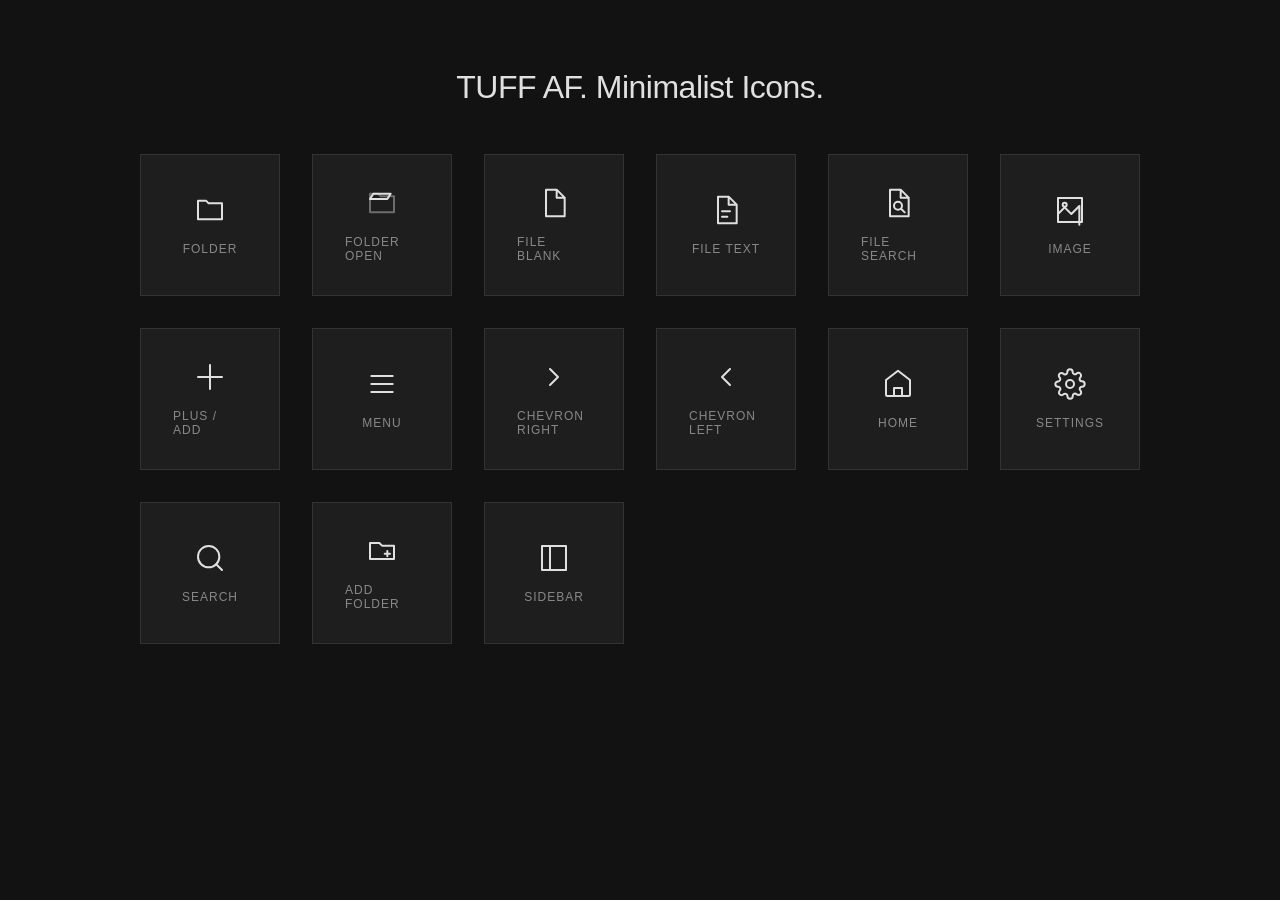
<file: ui/tuff_icons_preview.html>
<!-- A showcase of "TUFF AF" SVGs for the new MMM File Explorer -->
<!DOCTYPE html>
<html lang="en">
<head>
    <meta charset="UTF-8">
    <meta name="viewport" content="width=device-width, initial-scale=1.0">
    <title>MMM - Tuff Icon Set Preview</title>
    <style>
        :root {
            /* Minimalist Dark Mode Simulation */
            --bg-color: #121212;
            --surface-color: #1e1e1e;
            --text-color: #e0e0e0;
            --accent-color: #ffffff; /* pure white contrast */
            /* Minimalist Light Mode Simulation */
            --bg-light: #ffffff;
            --surface-light: #f5f5f5;
            --text-light: #18181b;
            --accent-light: #ea580c; /* sharp orange */
        }
        body {
            background-color: var(--bg-color);
            color: var(--text-color);
            font-family: 'SF Pro Display', -apple-system, sans-serif;
            margin: 0;
            padding: 3rem;
            display: flex;
            flex-direction: column;
            align-items: center;
        }
        h1 {
            font-weight: 400;
            letter-spacing: -0.5px;
            margin-bottom: 3rem;
        }
        .grid {
            display: grid;
            grid-template-columns: repeat(auto-fill, minmax(120px, 1fr));
            gap: 2rem;
            width: 100%;
            max-width: 1000px;
        }
        .icon-card {
            background: var(--surface-color);
            padding: 2rem;
            display: flex;
            flex-direction: column;
            align-items: center;
            justify-content: center;
            border: 1px solid #333;
            transition: all 0.1s;
        }
        .icon-card:hover { border-color: #555; background: #252525; }
        .icon-card svg {
            width: 32px;
            height: 32px;
            stroke: var(--text-color);
            fill: none;
            stroke-width: 1.5;
            stroke-linecap: round;
            stroke-linejoin: round;
            margin-bottom: 1rem;
        }
        .icon-name {
            font-size: 0.75rem;
            color: #888;
            text-transform: uppercase;
            letter-spacing: 1px;
            font-weight: 500;
        }
    </style>
</head>
<body>
    <h1>TUFF AF. Minimalist Icons.</h1>
    
    <div class="grid">
        
        <!-- File System -->
        <div class="icon-card">
            <svg viewBox="0 0 24 24">
                <path d="M3 5h6l2 2h10v12H3z" />
            </svg>
            <div class="icon-name">Folder</div>
        </div>

        <div class="icon-card">
            <svg viewBox="0 0 24 24">
                <!-- Open folder style -->
                <path d="M3 5h6l2 2h10v12H3z" opacity="0.4"/>
                <path d="M3 9l2.5-4h13l-2.5 4z" />
            </svg>
            <div class="icon-name">Folder Open</div>
        </div>
        
        <div class="icon-card">
            <svg viewBox="0 0 24 24">
                <path d="M6 2h8l6 6v14H6z M14 2v6h6" />
            </svg>
            <div class="icon-name">File Blank</div>
        </div>

        <div class="icon-card">
            <svg viewBox="0 0 24 24">
                <path d="M6 2h8l6 6v14H6z M14 2v6h6" />
                <path d="M9 13h6 M9 17h4" />
            </svg>
            <div class="icon-name">File Text</div>
        </div>

        <div class="icon-card">
            <svg viewBox="0 0 24 24">
                <path d="M6 2h8l6 6v14H6z M14 2v6h6" />
                <circle cx="12" cy="14" r="3" />
                <path d="M14.5 16.5 L17 19" />
            </svg>
            <div class="icon-name">File Search</div>
        </div>

        <div class="icon-card">
            <svg viewBox="0 0 24 24">
                <rect x="3" y="3" width="18" height="18" />
                <path d="M3 15 l5-5 l5 5 l6-6 v14" />
                <circle cx="8" cy="8" r="1.5" />
            </svg>
            <div class="icon-name">Image</div>
        </div>

        <div class="icon-card">
            <svg viewBox="0 0 24 24">
                <path d="M3 12h18 M12 3v18" />
            </svg>
            <div class="icon-name">Plus / Add</div>
        </div>

        <div class="icon-card">
            <svg viewBox="0 0 24 24">
                <path d="M4 6h16 M4 12h16 M4 18h16" />
            </svg>
            <div class="icon-name">Menu</div>
        </div>

        <!-- Navigation -->
        <div class="icon-card">
            <svg viewBox="0 0 24 24">
                <path d="M9 18l6-6-6-6" />
            </svg>
            <div class="icon-name">Chevron Right</div>
        </div>

        <div class="icon-card">
            <svg viewBox="0 0 24 24">
                <path d="M15 18l-6-6 6-6" />
            </svg>
            <div class="icon-name">Chevron Left</div>
        </div>

        <div class="icon-card">
            <svg viewBox="0 0 24 24">
                <path d="M3 9l9-7 9 7v11a1 1 0 0 1-1 1H4a1 1 0 0 1-1-1z M9 21v-6h6v6" />
            </svg>
            <div class="icon-name">Home</div>
        </div>

        <div class="icon-card">
            <svg viewBox="0 0 24 24">
                <!-- Settings Gear (sharp minimalist) -->
                <circle cx="12" cy="12" r="3" />
                <path d="M19.4 15a1.65 1.65 0 0 0 .33 1.82l.06.06a2 2 0 0 1 0 2.83 2 2 0 0 1-2.83 0l-.06-.06a1.65 1.65 0 0 0-1.82-.33 1.65 1.65 0 0 0-1 1.51V21a2 2 0 0 1-2 2 2 2 0 0 1-2-2v-.09A1.65 1.65 0 0 0 9 19.4a1.65 1.65 0 0 0-1.82.33l-.06.06a2 2 0 0 1-2.83 0 2 2 0 0 1 0-2.83l.06-.06a1.65 1.65 0 0 0 .33-1.82 1.65 1.65 0 0 0-1.51-1H3a2 2 0 0 1-2-2 2 2 0 0 1 2-2h.09A1.65 1.65 0 0 0 4.6 9a1.65 1.65 0 0 0-.33-1.82l-.06-.06a2 2 0 0 1 0-2.83 2 2 0 0 1 2.83 0l.06.06a1.65 1.65 0 0 0 1.82.33H9a1.65 1.65 0 0 0 1-1.51V3a2 2 0 0 1 2-2 2 2 0 0 1 2 2v.09a1.65 1.65 0 0 0 1 1.51 1.65 1.65 0 0 0 1.82-.33l.06-.06a2 2 0 0 1 2.83 0 2 2 0 0 1 0 2.83l-.06.06a1.65 1.65 0 0 0-.33 1.82V9a1.65 1.65 0 0 0 1.51 1H21a2 2 0 0 1 2 2 2 2 0 0 1-2 2h-.09a1.65 1.65 0 0 0-1.51 1z" />
            </svg>
            <div class="icon-name">Settings</div>
        </div>

        <div class="icon-card">
            <svg viewBox="0 0 24 24">
                <circle cx="11" cy="11" r="8" />
                <path d="M21 21l-4.35-4.35" />
            </svg>
            <div class="icon-name">Search</div>
        </div>

        <div class="icon-card">
            <svg viewBox="0 0 24 24">
                <path d="M3 6h7l2 2h9v10H3z" />
                <path d="M16 12v4 M14 14h4" />
            </svg>
            <div class="icon-name">Add Folder</div>
        </div>

        <!-- Sidebar toggler -->
        <div class="icon-card">
            <svg viewBox="0 0 24 24">
                <rect x="3" y="3" width="18" height="18" />
                <path d="M9 3v18" />
            </svg>
            <div class="icon-name">Sidebar</div>
        </div>
        
    </div>
</body>
</html>
</file>
<file: ui/styles.css>
:root {
  --bg: #ffffff;
  --surface: #ffffff;
  --surface-2: #fafafa;
  --line: #e7e7e7;
  --text: #161616;
  --muted: #666666;
  --accent: #f97316;
  --accent-soft: rgba(249, 115, 22, 0.2);
  --select: #ffe9db;
  --git-m: #d97706;
  --git-u: #2563eb;
  --git-i: #6b7280;
  --radius: 2px;
  --sidebar-width: 260px;
  --topbar: 46px;
  --tone-sat: 1.03;
  --tone-contrast: 1.03;
  --tone-bright: 1.01;
  --bloom: 0 0 24px rgba(249, 115, 22, 0.16);
  --terminal-height: 190px;
}

html[data-theme="dark"] {
  --bg: #0b0b0b;
  --surface: #121212;
  --surface-2: #171717;
  --line: #272727;
  --text: #e6e6e6;
  --muted: #888888;
  --accent: #bdbdbd;
  --accent-soft: rgba(220, 220, 220, 0.14);
  --select: #1e1e1e;
  --git-m: #a1a1aa;
  --git-u: #d4d4d8;
  --git-i: #71717a;
  --tone-sat: 0.95;
  --tone-contrast: 1.08;
  --tone-bright: 0.98;
  --bloom: 0 0 20px rgba(255, 255, 255, 0.1);
}

* {
  box-sizing: border-box;
}

html,
body {
  width: 100%;
  height: 100%;
  margin: 0;
  overflow: hidden;
}

body {
  background: radial-gradient(1500px 700px at 80% -15%, var(--accent-soft), transparent 62%), var(--bg);
  color: var(--text);
  font-family: "JetBrains Mono", "IBM Plex Mono", ui-monospace, SFMono-Regular, Menlo, Monaco, Consolas, "Liberation Mono", monospace;
  font-size: 13px;
}

.postfx {
  filter: saturate(var(--tone-sat)) contrast(var(--tone-contrast)) brightness(var(--tone-bright));
}

.app-shell {
  display: grid;
  grid-template-columns: var(--sidebar-width) 1fr;
  width: 100%;
  height: 100%;
  position: relative;
}

.app-shell::after {
  content: "";
  position: absolute;
  inset: 0;
  background: radial-gradient(40% 30% at 15% 0%, var(--accent-soft), transparent 90%);
  mix-blend-mode: screen;
  pointer-events: none;
}

.hidden {
  display: none !important;
}

.sidebar {
  position: relative;
  z-index: 10;
  border-right: 1px solid var(--line);
  background: var(--surface);
  display: flex;
  flex-direction: column;
  gap: 10px;
  padding: 10px;
  min-height: 0;
  transition: width 120ms ease;
}

.brand-row {
  height: 34px;
  display: flex;
  align-items: center;
  justify-content: space-between;
  gap: 8px;
  border-bottom: 1px solid var(--line);
  padding-bottom: 8px;
}

.brand-title {
  font-weight: 700;
  letter-spacing: 0.08em;
}

.brand-row .icon-btn {
  order: 2;
}

.brand-row .brand-title {
  order: 1;
}

.sidebar-section {
  border-bottom: 1px solid var(--line);
  padding-bottom: 8px;
}

.section-toggle {
  width: 100%;
  text-align: left;
  border: 0;
  background: transparent;
  color: var(--muted);
  text-transform: uppercase;
  font-size: 11px;
  padding: 5px 8px;
  cursor: pointer;
}

.section-items {
  display: grid;
  gap: 2px;
}

.nav-item,
.add-location {
  width: 100%;

* {
  scrollbar-width: thin;
  scrollbar-color: var(--accent) color-mix(in srgb, var(--surface) 86%, black 14%);
}

*::-webkit-scrollbar {
  width: 10px;
  height: 10px;
}

*::-webkit-scrollbar-track {
  background: color-mix(in srgb, var(--surface) 86%, black 14%);
  border-radius: 10px;
}

*::-webkit-scrollbar-thumb {
  background: linear-gradient(180deg, color-mix(in srgb, var(--accent) 82%, white 18%), color-mix(in srgb, var(--accent) 72%, black 28%));
  border: 2px solid color-mix(in srgb, var(--surface) 86%, black 14%);
  border-radius: 10px;
}

*::-webkit-scrollbar-thumb:hover {
  background: linear-gradient(180deg, color-mix(in srgb, var(--accent) 92%, white 8%), color-mix(in srgb, var(--accent) 82%, black 18%));
}
  border: 0;
  background: transparent;
  color: var(--text);
  text-decoration: none;
  display: flex;
  align-items: center;
  gap: 8px;
  height: 30px;
  padding: 0 8px;
  border: 1px solid transparent;
  border-radius: var(--radius);
  cursor: pointer;
}

.nav-item:hover,
.add-location:hover,
.icon-btn:hover,
.segmented button:hover,
.spotlight-options button:hover {
  background: var(--surface-2);
  border-color: var(--line);
}

.nav-item.active {
  background: var(--select);
  border-color: var(--accent);
  box-shadow: var(--bloom);
}

#favorites .nav-item.drag-target {
  border-color: var(--accent);
  background: color-mix(in srgb, var(--select) 72%, transparent);
  box-shadow: var(--bloom);
}

.sidebar-bottom {
  margin-top: auto;
  display: grid;
  gap: 2px;
}

.main-pane {
  display: grid;
  grid-template-rows: var(--topbar) 38px 1fr var(--terminal-height);
  min-height: 0;
  background: var(--surface-2);
  animation: paneIn 180ms ease;
}

.main-pane.terminal-hidden {
  grid-template-rows: var(--topbar) 38px 1fr 0;
}

.topbar {
  border-bottom: 1px solid var(--line);
  display: flex;
  align-items: center;
  justify-content: space-between;
  padding: 0 8px;
  gap: 8px;
}

.tab-strip {
  display: flex;
  align-items: center;
  gap: 1px;
  min-width: 0;
  overflow-x: auto;
  position: relative;
}

.tab-drop-indicator {
  position: absolute;
  top: 4px;
  bottom: 4px;
  width: 2px;
  background: var(--accent);
  box-shadow: var(--bloom);
  border-radius: 1px;
  opacity: 0;
  pointer-events: none;
  transition: opacity 90ms ease;
}

.tab-drop-indicator.visible {
  opacity: 1;
}

.tab-drag-ghost {
  position: fixed;
  z-index: 9999;
  pointer-events: none;
  background: color-mix(in srgb, var(--surface) 92%, transparent);
  border: 1px solid var(--accent);
  color: var(--text);
  box-shadow: var(--bloom);
  height: 30px;
  padding: 0 10px;
  display: inline-flex;
  align-items: center;
  border-radius: var(--radius);
  opacity: 0.95;
  max-width: 360px;
  overflow: hidden;
  text-overflow: ellipsis;
  white-space: nowrap;
}

.tab-detach-hint {
  position: fixed;
  z-index: 9998;
  top: 54px;
  left: 50%;
  transform: translateX(-50%);
  pointer-events: none;
  padding: 6px 10px;
  border: 1px dashed var(--accent);
  background: color-mix(in srgb, var(--surface) 90%, transparent);
  color: var(--text);
  box-shadow: var(--bloom);
  border-radius: var(--radius);
  opacity: 0;
  transition: opacity 120ms ease;
}

.tab-detach-hint.visible {
  opacity: 1;
}

.tab-strip.drag-target,
#topDropArea.drag-target,
#favorites.drag-target {
  outline: 1px dashed var(--accent);
  outline-offset: -1px;
  background: color-mix(in srgb, var(--select) 70%, transparent);
}

.tab {
  height: 32px;
  min-width: 130px;
  max-width: 220px;
  border: 1px solid var(--line);
  background: var(--surface);
  color: var(--muted);
  display: flex;
  align-items: center;
  justify-content: space-between;
  gap: 2px;
}

.tab.active {
  color: var(--text);
  border-color: var(--accent);
}

.tab-open,
.tab-close {
  border: 0;
  background: transparent;
  color: inherit;
  height: 100%;
  display: inline-flex;
  align-items: center;
  cursor: pointer;
}

.tab-open {
  min-width: 0;
  width: calc(100% - 22px);
  gap: 6px;
  padding: 0 8px;
  justify-content: flex-start;
}

.tab-open span {
  overflow: hidden;
  text-overflow: ellipsis;
  white-space: nowrap;
}

.tab-close {
  width: 22px;
  justify-content: center;
  border-left: 1px solid var(--line);
}

.tab-close:hover,
.tab-open:hover {
  background: var(--surface-2);
}

.toolbar {
  display: flex;
  gap: 4px;
}

.icon-btn {
  border: 1px solid transparent;
  background: transparent;
  color: var(--text);
  width: 28px;
  height: 28px;
  display: inline-flex;
  align-items: center;
  justify-content: center;
  border-radius: var(--radius);
  cursor: pointer;
}

.icon-btn svg,
.nav-item svg,
.add-location svg,
.terminal-head svg,
.spotlight-input-wrap svg,
.tab svg,
.segmented svg {
  width: 15px;
  height: 15px;
  fill: none;
  stroke: currentColor;
}

.icon-btn.slim {
  width: 24px;
}

.address-wrap {
  border-bottom: 1px solid var(--line);
  display: grid;
  grid-template-columns: 30px 30px 1fr;
  padding: 4px 8px;
  gap: 6px;
}

.address-bar {
  border: 1px solid var(--line);
  background: var(--surface);
  min-width: 0;
  display: flex;
  align-items: center;
  padding: 0 6px;
}

.breadcrumbs {
  display: flex;
  gap: 4px;
  min-width: 0;
  white-space: nowrap;
  overflow-x: auto;
  height: 28px;
  align-items: center;
}

.crumb {
  border: 0;
  background: transparent;
  color: var(--text);
  height: 22px;
  padding: 0 5px;
  border-radius: var(--radius);
  cursor: pointer;
}

.crumb:hover {
  background: var(--surface-2);
}

.crumb-sep {
  color: var(--muted);
}

.path-input {
  border: 0;
  background: transparent;
  color: var(--text);
  width: 100%;
  outline: none;
  font: inherit;
}

.workspace {
  min-height: 0;
  display: grid;
  grid-template-columns: 1fr 260px;
  gap: 0;
  transition: grid-template-columns 150ms ease;
  position: relative;
}

.workspace.split {
  grid-template-columns: 1fr 1fr 260px;
}

.workspace.preview-hidden {
  grid-template-columns: 1fr;
}

.workspace.preview-hidden.split {
  grid-template-columns: 1fr 1fr;
}

.panel {
  border-right: 1px solid var(--line);
  background: var(--surface);
  min-height: 0;
  display: grid;
  grid-template-rows: 34px 1fr;
}

#settingsPanel {
  display: flex;
  flex-direction: column;
}

#settingsPanel .settings-tabs {
  flex: 0 0 auto;
}

#settingsPanel .settings-section {
  flex: 1 1 auto;
  min-height: 0;
  overflow: auto;
  padding-top: 4px;
}
.panel h2 {
  margin: 0;
  padding: 10px;
  border-bottom: 1px solid var(--line);
  font-size: 13px;
  text-transform: uppercase;
}

.panel-toolbar {
  display: flex;
  justify-content: space-between;
  align-items: center;
  border-bottom: 1px solid var(--line);
  padding: 0 8px;
}

.segmented {
  display: inline-flex;
  border: 1px solid var(--line);
}

.segmented button {
  width: 28px;
  height: 24px;
  border: 0;
  border-right: 1px solid var(--line);
  background: transparent;
  color: var(--muted);
  display: inline-flex;
  align-items: center;
  justify-content: center;
  cursor: pointer;
}

.segmented button:last-child {
  border-right: 0;
}

.segmented button.active {
  color: var(--text);
  background: var(--select);
}

.status-badges {
  display: flex;
  gap: 6px;
}

.badge {
  border: 1px solid var(--line);
  background: var(--surface-2);
  color: var(--muted);
  height: 20px;
  padding: 0 6px;
  display: inline-flex;
  align-items: center;
}

.file-region {
  min-height: 0;
  overflow: auto;
  padding: 10px;
  position: relative;
}

.file-region.grid {
  display: grid;
  grid-template-columns: repeat(auto-fill, minmax(84px, 102px));
  grid-auto-rows: minmax(56px, 74px);
  justify-content: start;
  align-content: start;
  gap: 8px;
}

.file-item {
  border: 1px solid var(--line);
  background: var(--surface);
  min-height: 34px;
  padding: 6px;
  display: flex;
  align-items: center;
  gap: 8px;
  user-select: none;
  transition: border-color 110ms ease, background-color 110ms ease, transform 120ms ease, box-shadow 120ms ease;
  animation: fileIn 180ms ease;
}

.file-item.dragging {
  opacity: 0.55;
  border-color: var(--accent);
}

.file-item.cut-pending {
  opacity: 0.42;
  filter: grayscale(0.8);
}

.file-region.grid .file-item {
  flex-direction: column;
  align-items: center;
  justify-content: center;
  text-align: center;
  min-height: 56px;
  max-height: 74px;
}

.file-region.grid .file-name {
  width: 100%;
  text-align: center;
}

.file-item:hover {
  border-color: var(--accent);
  transform: translateY(-1px);
}

.file-item.selected {
  border-color: var(--accent);
  background: var(--select);
  box-shadow: var(--bloom);
}

.file-icon {
  width: 16px;
  height: 16px;
  color: var(--text);
}

.file-name {
  overflow: hidden;
  text-overflow: ellipsis;
  white-space: nowrap;
  width: 100%;
}

.meta-row {
  color: var(--muted);
  font-size: 11px;
  display: flex;
  gap: 8px;
}

.git-badge {
  border: 1px solid currentColor;
  padding: 0 4px;
}

.git-modified {
  color: var(--git-m);
}

.git-untracked {
  color: var(--git-u);
}

.git-ignored {
  color: var(--git-i);
}

.preview-pane {
  border-left: 1px solid var(--line);
  background: var(--surface);
  display: grid;
  grid-template-rows: 34px 1fr;
  min-height: 0;
}

.preview-header {
  border-bottom: 1px solid var(--line);
  display: flex;
  align-items: center;
  justify-content: space-between;
  padding: 0 8px;
}

.preview-body {
  padding: 10px;
  color: var(--muted);
  white-space: pre-wrap;
}

.settings-grid,
.properties-table {
  padding: 8px 10px 10px;
  display: grid;
  gap: 8px;
  align-content: start;
}

.settings-tabs {
  display: flex;
  gap: 4px;
  padding: 8px 10px 4px;
  border-bottom: 1px solid var(--line);
}

.settings-section {
  margin-top: 0;
}

.settings-tabs button {
  border: 1px solid var(--line);
  background: var(--surface-2);
  color: var(--muted);
  height: 24px;
  padding: 0 8px;
  cursor: pointer;
}

.settings-tabs button.active {
  color: var(--text);
  background: var(--select);
  border-color: var(--accent);
}

.settings-grid label,
.properties-row {
  border: 1px solid var(--line);
  background: var(--surface-2);
  min-height: 30px;
  padding: 6px 8px;
  display: flex;
  align-items: center;
  justify-content: space-between;
  gap: 8px;
}

.settings-grid select,
.settings-grid input[type="text"],
.settings-grid input[type="number"] {
  border: 1px solid var(--line);
  background: var(--surface);
  color: var(--text);
  height: 24px;
  padding: 0 6px;
  min-width: 128px;
}

.terminal {
  border-top: 1px solid var(--line);
  background: var(--surface);
  color: var(--text);
  display: grid;
  grid-template-rows: 24px 1fr;
  transition: background-color 120ms ease, color 120ms ease;
  min-height: 0;
  position: relative;
}

.terminal-resizer {
  position: absolute;
  top: -3px;
  left: 0;
  right: 0;
  height: 6px;
  cursor: row-resize;
  background: transparent;
}

.terminal-resizer:hover,
.terminal-resizer.dragging {
  background: var(--accent-soft);
}

.terminal-head {
  border-bottom: 1px solid var(--line);
  display: flex;
  align-items: center;
  gap: 6px;
  padding: 0 8px;
}

.terminal-body {
  padding: 8px;
  display: grid;
  grid-template-rows: 1fr auto;
  gap: 8px;
  font-size: 12px;
  min-height: 0;
}

.terminal-output {
  min-height: 0;
  overflow: auto;
  border: 1px solid var(--line);
  background: var(--surface-2);
  padding: 6px;
  white-space: pre-wrap;
}

.terminal-input-row {
  display: grid;
  grid-template-columns: auto auto 1fr auto;
  align-items: center;
  gap: 8px;
}

.terminal-input {
  height: 24px;
  border: 1px solid var(--line);
  background: var(--surface-2);
  color: var(--text);
  padding: 0 6px;
  font: inherit;
  outline: none;
}

.terminal-launcher {
  position: fixed;
  right: 14px;
  bottom: 14px;
  width: 34px;
  height: 34px;
  border: 1px solid var(--line);
  background: color-mix(in srgb, var(--surface) 90%, transparent);
  color: var(--text);
  display: inline-flex;
  align-items: center;
  justify-content: center;
  cursor: pointer;
  z-index: 180;
}

.terminal-launcher svg {
  width: 14px;
  height: 14px;
  fill: none;
  stroke: currentColor;
  transform: rotate(90deg);
}

.terminal-launcher.open svg {
  transform: rotate(-90deg);
}

.muted {
  color: var(--muted);
}

.spotlight {
  position: fixed;
  inset: 0;
  background: rgba(0, 0, 0, 0.45);
  backdrop-filter: blur(6px);
  -webkit-backdrop-filter: blur(6px);
  display: grid;
  place-items: start center;
  padding-top: 10vh;
  z-index: 99;
  animation: fadeIn 120ms ease;
}

.spotlight-box {
  width: min(720px, calc(100% - 30px));
  border: 1px solid var(--line);
  background: color-mix(in srgb, var(--surface) 88%, transparent);
  backdrop-filter: blur(8px);
  -webkit-backdrop-filter: blur(8px);
  box-shadow: var(--bloom);
  animation: spotlightIn 150ms ease;
}

.spotlight-input-wrap {
  height: 42px;
  border-bottom: 1px solid var(--line);
  display: grid;
  grid-template-columns: 28px 1fr;
  align-items: center;
  padding: 0 10px;
}

.spotlight-input-wrap input {
  width: 100%;
  height: 100%;
  border: 0;
  outline: none;
  background: transparent;
  color: var(--text);
  font: inherit;
}

.spotlight-options {
  border-bottom: 1px solid var(--line);
  padding: 6px;
  display: flex;
  gap: 6px;
}

.spotlight-options button {
  border: 1px solid var(--line);
  background: var(--surface-2);
  color: var(--muted);
  height: 24px;
  padding: 0 8px;
  cursor: pointer;
}

.spotlight-results {
  max-height: 300px;
  overflow: auto;
}

.search-row {
  border-bottom: 1px solid var(--line);
  height: 32px;
  display: flex;
  align-items: center;
  gap: 8px;
  padding: 0 10px;
}

.context-menu {
  position: fixed;
  list-style: none;
  margin: 0;
  padding: 4px;
  border: 1px solid var(--line);
  background: var(--surface);
  z-index: 120;
  min-width: 170px;
}

.context-menu.expanded {
  min-width: 280px;
}

.context-menu li {
  height: 28px;
  display: flex;
  align-items: center;
  padding: 0 8px;
  cursor: pointer;
}

.context-menu .menu-separator {
  height: 1px;
  margin: 4px 2px;
  padding: 0;
  background: var(--line);
  cursor: default;
}

.dialog-overlay {
  position: fixed;
  inset: 0;
  background: rgba(0, 0, 0, 0.4);
  z-index: 160;
  display: grid;
  place-items: center;
  padding: 20px;
}

.dialog-card {
  width: min(420px, 100%);
  border: 1px solid var(--line);
  background: var(--surface);
  box-shadow: var(--bloom);
  padding: 14px;
  display: grid;
  gap: 10px;
}

.dialog-card h3 {
  margin: 0;
  font-size: 14px;
}

.dialog-card p {
  margin: 0;
  color: var(--muted);
}

.dialog-field {
  border: 1px solid var(--line);
  background: var(--surface-2);
  min-height: 34px;
  padding: 6px 8px;
  display: grid;
  grid-template-columns: 70px 1fr;
  align-items: center;
  gap: 8px;
}

.dialog-field input {
  height: 24px;
  border: 1px solid var(--line);
  background: var(--surface);
  color: var(--text);
  font: inherit;
  padding: 0 6px;
}

.dialog-actions {
  display: flex;
  justify-content: flex-end;
  gap: 8px;
}

.dialog-actions .icon-btn {
  width: auto;
  min-width: 72px;
  padding: 0 10px;
}

.action-dialog-overlay {
  position: fixed;
  inset: 0;
  background: color-mix(in srgb, black 46%, transparent);
  display: grid;
  place-items: center;
  z-index: 170;
}

.action-dialog {
  width: min(520px, calc(100% - 28px));
  border: 1px solid var(--line);
  background: var(--surface);
  box-shadow: var(--bloom);
  padding: 12px;
  display: grid;
  gap: 10px;
}

.action-dialog-title {
  font-size: 14px;
  font-weight: 600;
}

.action-dialog-message {
  color: var(--muted);
}

.action-dialog-input {
  border: 1px solid var(--line);
  background: var(--surface-2);
  color: var(--text);
  height: 30px;
  padding: 0 8px;
}

.action-dialog-actions {
  display: flex;
  justify-content: flex-end;
  gap: 8px;
}

.action-dialog-actions .icon-btn {
  width: auto;
  min-width: 78px;
  padding: 0 12px;
}

.transfer-dialog {
  position: fixed;
  right: 14px;
  bottom: 14px;
  width: min(420px, calc(100% - 28px));
  z-index: 180;
}

.transfer-card {
  border: 1px solid var(--line);
  background: color-mix(in srgb, var(--surface) 92%, transparent);
  backdrop-filter: blur(6px);
  -webkit-backdrop-filter: blur(6px);
  box-shadow: var(--bloom);
  padding: 10px;
  display: grid;
  gap: 8px;
}

.transfer-title {
  font-size: 13px;
  font-weight: 600;
}

.transfer-subtitle {
  color: var(--muted);
  white-space: nowrap;
  overflow: hidden;
  text-overflow: ellipsis;
}

.transfer-file {
  color: var(--text);
  white-space: nowrap;
  overflow: hidden;
  text-overflow: ellipsis;
}

.transfer-bar {
  height: 10px;
  border: 1px solid var(--line);
  background: color-mix(in srgb, var(--surface-2) 88%, black 12%);
}

.transfer-bar-fill {
  height: 100%;
  width: 0;
  background: linear-gradient(90deg, color-mix(in srgb, var(--accent) 92%, white 8%), color-mix(in srgb, var(--accent) 70%, black 30%));
  transition: width 90ms linear;
}

.transfer-meta {
  display: flex;
  justify-content: space-between;
  color: var(--muted);
}

.transfer-graph {
  border: 1px solid var(--line);
  background: color-mix(in srgb, var(--surface-2) 88%, black 12%);
  height: 64px;
  padding: 4px;
}

.transfer-graph canvas {
  width: 100%;
  height: 100%;
  display: block;
}

.context-menu li:hover {
  background: var(--select);
}

.context-menu li .menu-icon {
  width: 14px;
  height: 14px;
  margin-right: 8px;
  fill: none;
  stroke: currentColor;
}

.custom-icon {
  object-fit: contain;
}

.file-icon.custom-icon,
.nav-item .custom-icon,
.context-menu li .custom-icon,
.spotlight-row .custom-icon {
  width: 16px;
  height: 16px;
}

.settings-grid textarea {
  width: 100%;
  border: 1px solid var(--line);
  background: var(--surface);
  color: var(--text);
  font: inherit;
  padding: 6px;
  resize: vertical;
}

.settings-grid > .icon-btn {
  width: auto;
  justify-self: start;
  padding: 0 10px;
}

.template-tools {
  border: 1px solid var(--line);
  background: var(--surface-2);
  min-height: 34px;
  padding: 8px;
  display: grid;
  gap: 8px;
}

.template-actions {
  display: flex;
  flex-wrap: wrap;
  gap: 6px;
}

.template-actions .icon-btn {
  width: auto;
  padding: 0 10px;
}

.icon-importer {
  border: 1px solid var(--line);
  background: var(--surface-2);
  min-height: 34px;
  padding: 8px;
  display: grid;
  gap: 8px;
}

.icon-importer label {
  border: 1px solid var(--line);
  background: var(--surface);
  min-height: 30px;
  padding: 6px 8px;
  display: flex;
  align-items: center;
  justify-content: space-between;
  gap: 8px;
}

.icon-importer input[type="text"],
.icon-importer input[type="file"] {
  min-width: 180px;
}

.imported-icons {
  display: grid;
  gap: 6px;
}

.imported-icons .imported-icon-row {
  border: 1px solid var(--line);
  background: var(--surface);
  min-height: 30px;
  padding: 4px 8px;
  display: flex;
  align-items: center;
  justify-content: space-between;
  gap: 10px;
}

.imported-icons .imported-icon-meta {
  display: flex;
  align-items: center;
  gap: 8px;
  min-width: 0;
}

.imported-icons .imported-icon-meta img {
  width: 16px;
  height: 16px;
  object-fit: contain;
}

.imported-icons .imported-icon-name {
  overflow: hidden;
  text-overflow: ellipsis;
  white-space: nowrap;
}

.drag-stack-ghost {
  position: fixed;
  top: -9999px;
  left: -9999px;
  border: 1px solid var(--accent);
  background: color-mix(in srgb, var(--surface) 92%, var(--accent) 8%);
  color: var(--text);
  border-radius: 8px;
  padding: 6px 10px;
  font-size: 12px;
  box-shadow: var(--bloom);
}

.history-panel {
  position: absolute;
  top: 10px;
  right: 10px;
  bottom: 10px;
  width: min(330px, calc(100% - 20px));
  border: 1px solid var(--line);
  background: color-mix(in srgb, var(--surface) 94%, transparent);
  backdrop-filter: blur(8px);
  -webkit-backdrop-filter: blur(8px);
  box-shadow: var(--bloom);
  display: grid;
  grid-template-rows: 34px 1fr;
  z-index: 60;
}

.history-split {
  min-height: 0;
  display: grid;
  grid-template-columns: 1fr 1fr;
}

.history-head {
  border-bottom: 1px solid var(--line);
  display: flex;
  align-items: center;
  justify-content: space-between;
  padding: 0 8px;
}

.history-list {
  overflow: auto;
  padding: 8px;
  display: grid;
  gap: 6px;
  align-content: start;
}

.history-diff {
  border-left: 1px solid var(--line);
  overflow: auto;
  padding: 8px;
  white-space: pre-wrap;
  color: var(--muted);
}

.history-item {
  border: 1px solid var(--line);
  background: var(--surface-2);
  padding: 6px 8px;
  cursor: pointer;
  display: grid;
  gap: 2px;
}

.history-item.active {
  border-color: var(--accent);
  background: var(--select);
  box-shadow: var(--bloom);
}

.history-item .muted {
  font-size: 11px;
}

.operation-popup {
  position: fixed;
  right: 16px;
  bottom: 16px;
  width: min(420px, calc(100% - 32px));
  border: 1px solid var(--line);
  background: color-mix(in srgb, var(--surface) 92%, transparent);
  backdrop-filter: blur(8px);
  -webkit-backdrop-filter: blur(8px);
  box-shadow: var(--bloom);
  z-index: 170;
  padding: 10px;
  display: grid;
  gap: 8px;
  opacity: 1;
  transition: opacity 320ms ease;
}

.operation-popup.fading {
  opacity: 0.15;
}

.operation-popup-title {
  font-weight: 700;
}

.operation-popup-body {
  color: var(--muted);
  white-space: pre-wrap;
}

.operation-popup-actions {
  display: flex;
  justify-content: flex-end;
  gap: 8px;
}

.operation-popup-actions .icon-btn {
  width: auto;
  min-width: 64px;
  padding: 0 10px;
}

.marquee {
  position: absolute;
  border: 1px dashed var(--accent);
  background: var(--accent-soft);
  pointer-events: none;
}

body.no-text-select,
body.no-text-select * {
  user-select: none !important;
}

body.sidebar-collapsed .sidebar {
  width: 46px;
  overflow: hidden;
  min-width: 46px;
}

body.sidebar-collapsed .app-shell {
  grid-template-columns: 46px 1fr;
}

body.sidebar-collapsed .brand-title,
body.sidebar-collapsed .nav-item span,
body.sidebar-collapsed .add-location span,
body.sidebar-collapsed .section-toggle {
  display: none;
}

body.sidebar-collapsed .sidebar-section,
body.sidebar-collapsed .sidebar-bottom {
  display: grid;
  justify-items: center;
}

body.sidebar-collapsed .nav-item,
body.sidebar-collapsed .add-location {
  width: 30px;
  height: 30px;
  padding: 0;
  justify-content: center;
}

body.sidebar-collapsed .brand-row {
  justify-content: center;
}

body.sidebar-collapsed .brand-row .icon-btn {
  order: 1;
}

@keyframes fadeIn {
  from { opacity: 0; }
  to { opacity: 1; }
}

@keyframes spotlightIn {
  from { transform: translateY(-8px) scale(0.985); opacity: 0; }
  to { transform: translateY(0) scale(1); opacity: 1; }
}

@keyframes fileIn {
  from { opacity: 0; transform: translateY(4px); }
  to { opacity: 1; transform: translateY(0); }
}

@keyframes paneIn {
  from { opacity: 0.92; }
  to { opacity: 1; }
}

@media (max-width: 980px) {
  .workspace,
  .workspace.split {
    grid-template-columns: 1fr;
  }

  .preview-pane {
    display: none;
  }

  .main-pane {
    grid-template-rows: var(--topbar) 38px 1fr 0;
  }

  .terminal {
    display: none;
  }

  .history-split {
    grid-template-columns: 1fr;
  }

  .history-diff {
    border-left: 0;
    border-top: 1px solid var(--line);
  }
}

/* Arrange Mode Additions */
.arrange-fab {
  position: absolute;
  bottom: 24px;
  right: 24px;
  width: 48px;
  height: 48px;
  border-radius: 50%;
  background: var(--accent);
  color: var(--surface);
  border: none;
  cursor: pointer;
  box-shadow: 0 4px 12px var(--accent-soft);
  display: flex;
  align-items: center;
  justify-content: center;
  z-index: 1000;
  transition: transform 0.2s, background 0.2s;
}
.arrange-fab:hover {
  transform: scale(1.05);
  background: var(--text);
}
.arrange-fab svg {
  width: 24px;
  height: 24px;
  fill: currentColor;
}
body.arrange-mode .arrange-fab {
  background: var(--git-u);
  box-shadow: 0 0 20px var(--git-u);
}

body.arrange-mode * {
  user-select: none;
}
body.arrange-mode .app-shell,
body.arrange-mode .main-pane,
body.arrange-mode .workspace {
  gap: 4px;
}
body.arrange-mode .sidebar,
body.arrange-mode .panel,
body.arrange-mode .preview-pane,
body.arrange-mode .terminal {
  border: 1px dashed var(--accent);
  position: relative;
  transition: transform 0.2s;
  box-shadow: var(--bloom);
}

/* Draggable Handles Overlay in Arrange Mode */
body.arrange-mode .arrange-handle {
  display: flex;
  position: absolute;
  top: 0;
  left: 0;
  right: 0;
  height: 24px;
  background: rgba(249, 115, 22, 0.2);
  cursor: grab;
  z-index: 99;
  align-items: center;
  justify-content: center;
  font-size: 10px;
  color: var(--accent);
  font-weight: bold;
  backdrop-filter: blur(4px);
}
body.arrange-mode .arrange-handle:active {
  cursor: grabbing;
}
.arrange-handle {
  display: none;
}

/* Resizers */
.resizer {
  display: none;
  background: transparent;
  z-index: 50;
  transition: background 0.2s;
}
.resizer:hover, .resizer.dragging {
  background: var(--accent);
}
.resizer-x {
  width: 6px;
  cursor: col-resize;
  margin: 0 -3px;
}
.resizer-y {
  height: 6px;
  cursor: row-resize;
  margin: -3px 0;
}
body.arrange-mode .resizer {
  display: block;
  background: var(--line);
}
body.arrange-mode .resizer:hover, body.arrange-mode .resizer.dragging {
  background: var(--accent);
}

/* Drop targets */
.drop-zone {
  position: absolute;
  background: var(--accent-soft);
  border: 2px dashed var(--accent);
  z-index: 100;
  pointer-events: auto;
  opacity: 0;
  transition: opacity 0.2s;
}
.drop-zone.active {
  opacity: 1;
}
</file>
